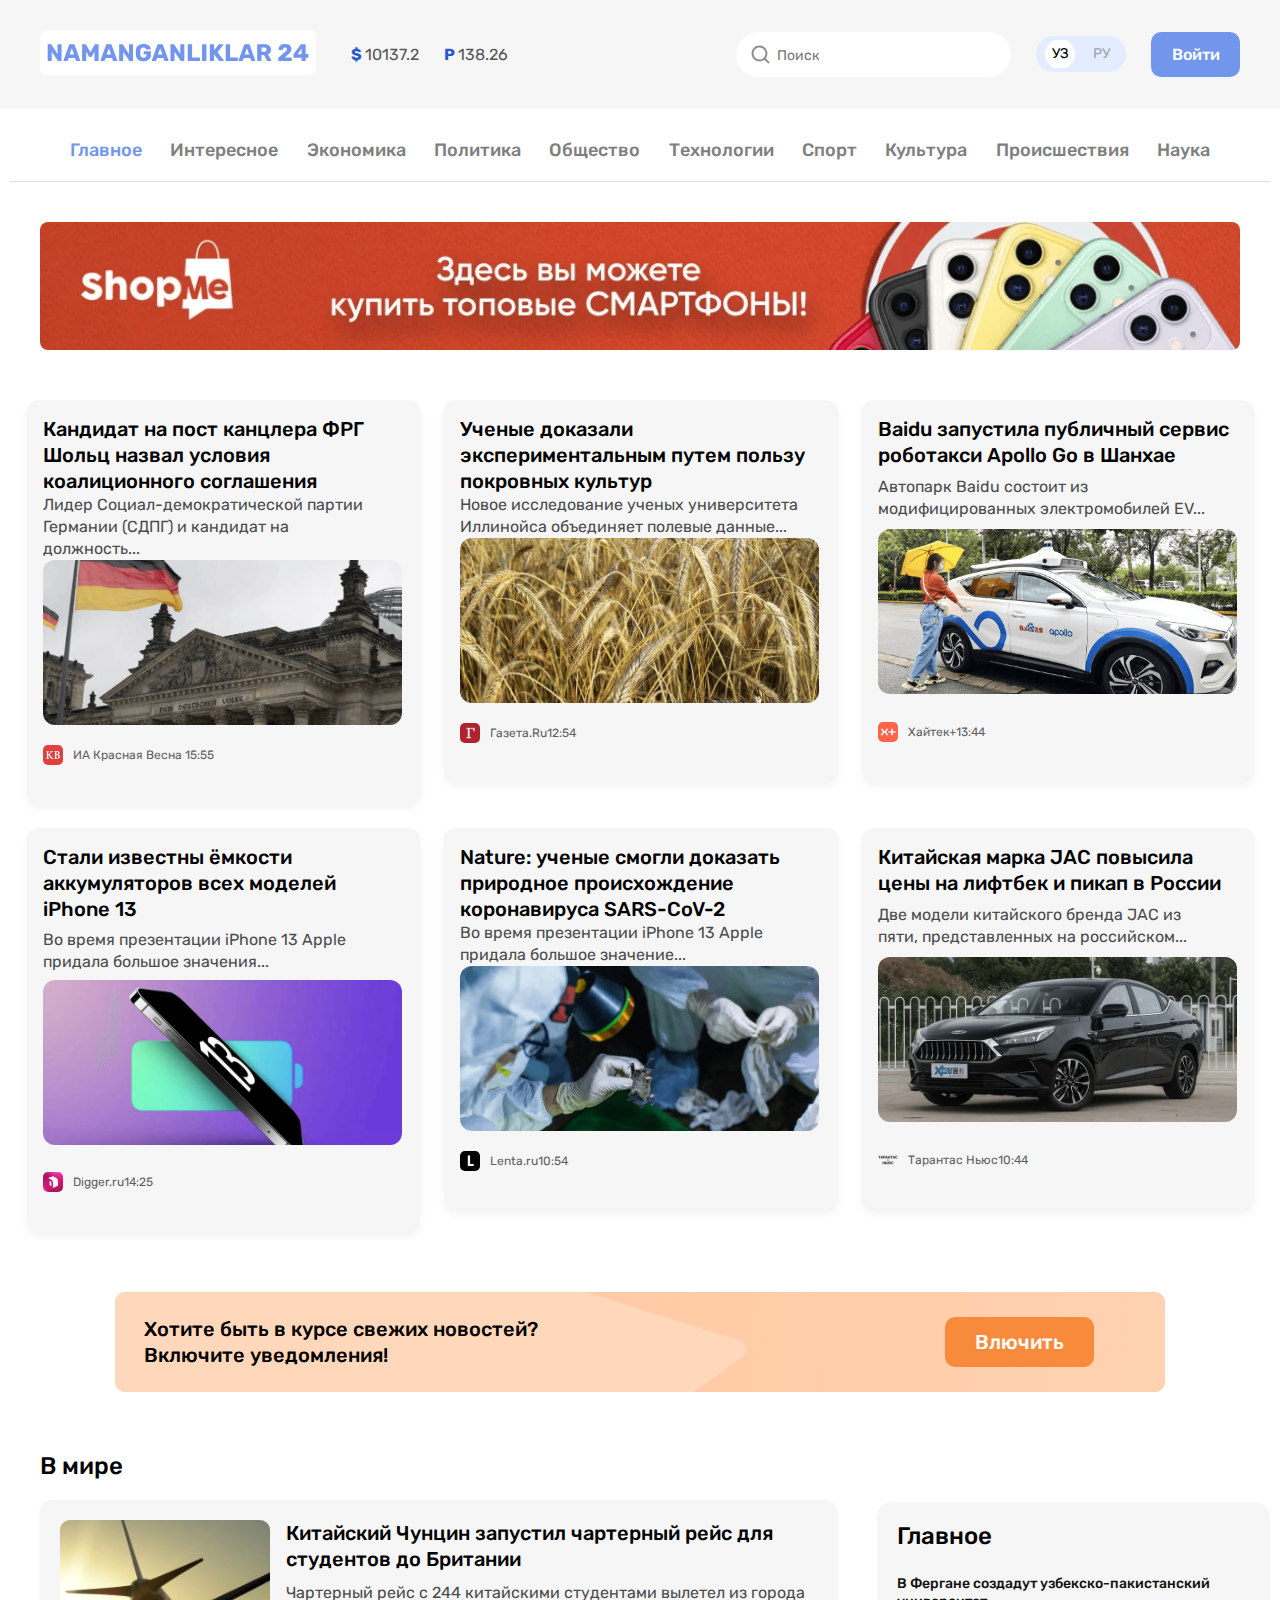
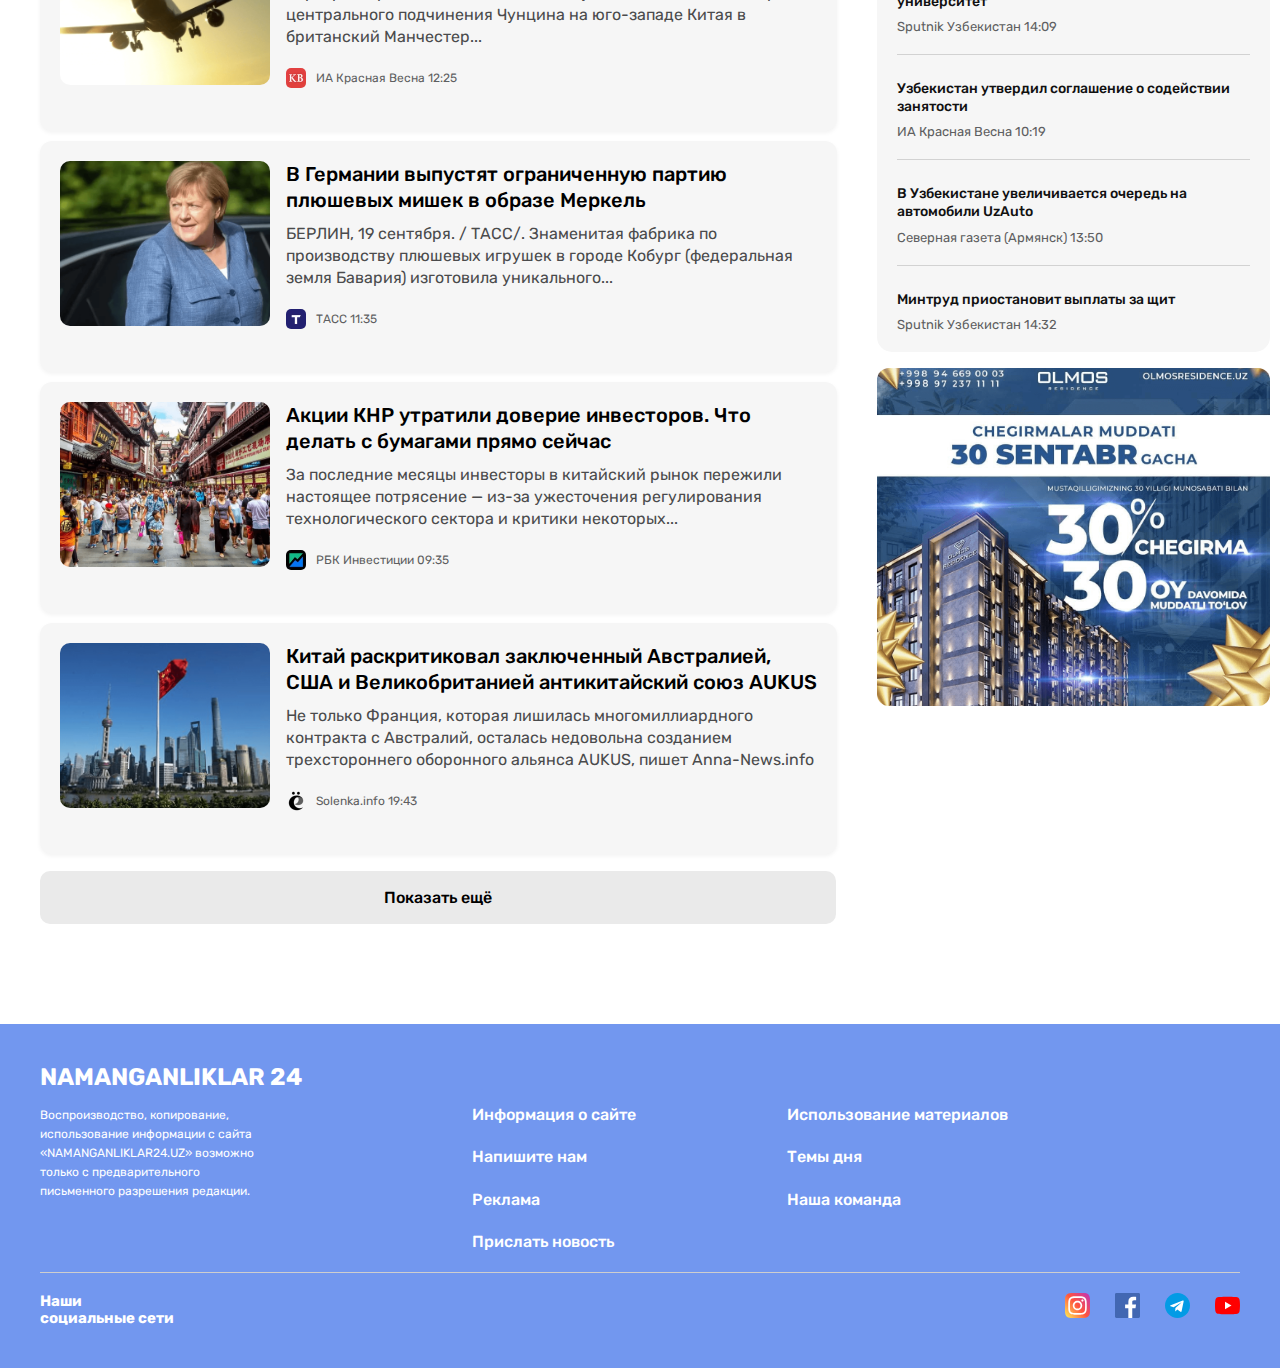
<file: index.html>
<!DOCTYPE html>
<html lang="en">
  <head>
    <meta charset="UTF-8" />
    <meta name="viewport" content="width=device-width, initial-scale=1.0" />
    <title>Namanganliklar</title>
    <link rel="stylesheet" href="./css/main.min.css" />
    <link
      rel="shortcut icon"
      href="./images/site-logo.jpg  "
      type="image/x-icon"
    />
  </head>
  <body>
    <header class="header">
      <div class="header-nav">
        <div class="header__container container">
          <div class="header__container__left">
            <div class="site__logo">
              <a class="site__logo__image" href="./index.html">
                <img
                  class="site__logo__img"
                  src="./icons/logo.svg"
                  alt="site"
                  width="276"
                  height="45"
                />
              </a>
            </div>
            <div class="currency">
              <p class="currency__item"><span class="blue">$ </span> 10137.2</p>
              <p class="currency__item"><span class="blue">P </span>138.26</p>
            </div>
          </div>

          <div class="header__container__right">
            <form action="" class="header__container__right-search">
              <input
                type="text"
                class="header__container__container--search__input"
                placeholder="Поиск"
              />
            </form>

            <div class="lang-toggle">
              <a href="#" class="lang lang--active">УЗ</a>
              <a href="#" class="lang">РУ</a>
            </div>

            <a class="header__container__rigth__btn btn" href="#">Войти</a>
          </div>
        </div>
      </div>
      <nav class="sitelink__container container">
        <ul class="sitelink__list container">
          <li class="sitelink__item">
            <a href="../index.html" class="sitelink__link active">Главное</a>
          </li>
          <li class="sitelink__item">
            <a href="./pages/interesting.html" class="sitelink__link"
              >Интересное</a
            >
          </li>
          <li class="sitelink__item">
            <a href="./pages/economy.html" class="sitelink__link">Экономика</a>
          </li>
          <li class="sitelink__item">
            <a href="./pages/politic.html" class="sitelink__link">Политика</a>
          </li>
          <li class="sitelink__item">
            <a href="./pages/society.html" class="sitelink__link">Общество</a>
          </li>
          <li class="sitelink__item">
            <a href="./pages/tecnology.html" class="sitelink__link"
              >Технологии</a
            >
          </li>
          <li class="sitelink__item">
            <a href="./pages/sport.html" class="sitelink__link">Спорт</a>
          </li>
          <li class="sitelink__item">
            <a href="./pages/culture.html" class="sitelink__link">Культура</a>
          </li>
          <li class="sitelink__item">
            <a href="./pages/incident.html" class="sitelink__link"
              >Происшествия</a
            >
          </li>
          <li class="sitelink__item">
            <a href="./pages/science.html" class="sitelink__link">Наука</a>
          </li>
        </ul>
      </nav>
    </header>
    <main class="main">
      <div class="banner-red container"></div>

      <section class="news container">
        <article class="news__card">
          <a class="news__title" href="#">
            Кандидат на пост канцлера ФРГ Шольц назвал условия коалиционного
            соглашения
          </a>
          <p class="news__description">
            Лидер Социал-демократической партии Германии (СДПГ) и кандидат на
            должность...
          </p>
          <img
            class="news__image"
            src="../images/german-flag.png"
            alt="German flag"
          />
          <div class="news__footer">
            <img class="news__icon" src="./icons/kb.png" alt="kb icon" />
            <p class="news__subtitle">
              ИА Красная Весна <time datetime="15:55">15:55</time>
            </p>
          </div>
        </article>

        <article class="news__card">
          <a class="news__title" href="#">
            Ученые доказали экспериментальным путем пользу покровных культур
          </a>
          <p class="news__description">
            Новое исследование ученых университета Иллинойса объединяет полевые
            данные...
          </p>
          <img class="news__image" src="../images/wheat.png" alt="Wheat" />
          <div class="news__footer">
            <img class="news__icon" src="../icons/Г.png" alt="Г icon" />
            <p class="news__subtitle">
              Газета.Ru<time datetime="12:54">12:54</time>
            </p>
          </div>
        </article>

        <article class="news__card">
          <a class="news__title" href="#">
            Baidu запустила публичный сервис роботакси Apollo Go в Шанхае
          </a>
          <p class="news__description">
            Автопарк Baidu состоит из модифицированных электромобилей EV...
          </p>
          <img class="news__image" src="../images/apllo.png" alt="Apllo car" />
          <div class="news__footer">
            <img class="news__icon" src="../icons/х+.png" alt="X+ icon" />
            <p class="news__subtitle">
              Хайтек+<time datetime="13:44">13:44</time>
            </p>
          </div>
        </article>

        <article class="news__card">
          <a class="news__title" href="#">
            Стали известны ёмкости аккумуляторов всех моделей iPhone 13
          </a>
          <p class="news__description">
            Во время презентации iPhone 13 Apple придала большое значения...
          </p>
          <img class="news__image" src="../images/iphone-13.png" alt="Apple " />
          <div class="news__footer">
            <img
              class="news__icon"
              src="../icons/red-bash.png"
              alt="Red Bash icon"
            />
            <p class="news__subtitle">
              Digger.ru<time datetime="14:25">14:25</time>
            </p>
          </div>
        </article>

        <article class="news__card">
          <a class="news__title" href="#">
            Nature: ученые смогли доказать природное происхождение коронавируса
            SARS-CoV-2
          </a>
          <p class="news__description">
            Во время презентации iPhone 13 Apple придала большое значение...
          </p>
          <img
            class="news__image"
            src="../images/laboratory.png"
            alt="Laboratoty"
          />
          <div class="news__footer">
            <img class="news__icon" src="../icons/L.png" alt="L icon" />
            <p class="news__subtitle">
              Lenta.ru<time datetime="10:54">10:54</time>
            </p>
          </div>
        </article>

        <article class="news__card">
          <a class="news__title" href="#">
            Китайская марка JAC повысила цены на лифтбек и пикап в России
          </a>
          <p class="news__description">
            Две модели китайского бренда JAC из пяти, представленных на
            российском...
          </p>
          <img class="news__image" src="../images/jac.png" alt="Laboratoty" />
          <div class="news__footer">
            <img class="news__icon" src="../icons/tarantas.png" alt="L icon" />
            <p class="news__subtitle">
              Тарантас Ньюс<time datetime="10:44">10:44</time>
            </p>
          </div>
        </article>
      </section>

      <section class="notification container">
        <div class="notification__content">
          <h3 class="notification__title">
            Хотите быть в курсе свежих новостей? Включите уведомления!
          </h3>
          <a class="notification__btn btn" href="#">Влючить</a>
        </div>
      </section>

      <section class="world__news container">
        <div class="world__news__content">
          <div class="world__news__left continer">
            <h2 class="world__news__left__title">В мире</h2>

            <article class="world-news__card">
              <img
                class="world-news__img"
                src="../images/airplane.png"
                alt="Airplane"
                width="210"
                height="165"
              />
              <div class="world-news__content">
                <a href="#" class="world-news__title">
                  Китайский Чунцин запустил чартерный рейс для студентов до
                  Британии
                </a>
                <p class="world-news__description">
                  Чартерный рейс с 244 китайскими студентами вылетел из города
                  центрального подчинения Чунцина на юго-западе Китая в
                  британский Манчестер...
                </p>
                <div class="news__footer">
                  <img src="./icons/kb.png" class="news__icon" />
                  <p class="news__subtitle">
                    ИА Красная Весна <time datetime="12:25">12:25</time>
                  </p>
                </div>
              </div>
            </article>

            <article class="world-news__card">
              <img
                class="world-news__img"
                src="../images/angela-merkal.png"
                alt="angela merkal"
                width="210"
                height="165"
              />
              <div class="world-news__content">
                <a href="#" class="world-news__title">
                  В Германии выпустят ограниченную партию плюшевых мишек в
                  образе Меркель
                </a>
                <p class="world-news__description">
                  БЕРЛИН, 19 сентября. / ТАСС/. Знаменитая фабрика по
                  производству плюшевых игрушек в городе Кобург (федеральная
                  земля Бавария) изготовила уникального...
                </p>
                <div class="news__footer">
                  <img src="./icons/tass.png" class="news__icon" />
                  <p class="news__subtitle">
                    ТАСС <time datetime="11:35">11:35</time>
                  </p>
                </div>
              </div>
            </article>

            <article class="world-news__card">
              <img
                class="world-news__img"
                src="../images/china-town.png"
                alt="China town"
                width="210"
                height="165"
              />
              <div class="world-news__content">
                <a href="#" class="world-news__title">
                  Акции КНР утратили доверие инвесторов. Что делать с бумагами
                  прямо сейчас
                </a>
                <p class="world-news__description">
                  За последние месяцы инвесторы в китайский рынок пережили
                  настоящее потрясение — из-за ужесточения регулирования
                  технологического сектора и критики некоторых...
                </p>
                <div class="news__footer">
                  <img src="./icons/РБК.png" class="news__icon" />
                  <p class="news__subtitle">
                    РБК Инвестиции <time datetime="09:35">09:35</time>
                  </p>
                </div>
              </div>
            </article>

            <article class="world-news__card">
              <img
                class="world-news__img"
                src="../images/china-city.png"
                alt="China city"
                width="210"
                height="165"
              />
              <div class="world-news__content">
                <a href="#" class="world-news__title"
                  >Китай раскритиковал заключенный Австралией, США и
                  Великобританией антикитайский союз AUKUS
                </a>
                <p class="world-news__description">
                  Не только Франция, которая лишилась многомиллиардного
                  контракта с Австралий, осталась недовольна созданием
                  трехстороннего оборонного альянса AUKUS, пишет Anna-News.info
                </p>
                <div class="news__footer">
                  <img src="./icons/solenka.png" class="news__icon" />
                  <p class="news__subtitle">
                    Solenka.info <time datetime="19:43">19:43</time>
                  </p>
                </div>
              </div>
            </article>
            <a class="world-news__more btn">Показать ещё</a>
          </div>
          <div class="world__news__right container">
            <div class="world__news__right__content">
              <h3 class="section__title">Главное</h3>
              <ul class="world__news__list">
                <li class="world__news__item">
                  <a class="world__news__link" href="#"
                    >В Фергане создадут узбекско-пакистанский университет</a
                  >
                  <p class="world__news__description">
                    Sputnik Узбекистан <time datetime="14:09">14:09</time>
                  </p>
                </li>
                <li class="world__news__item">
                  <a class="world__news__link" href="#"
                    >Узбекистан утвердил соглашение о содействии занятости</a
                  >
                  <p class="world__news__description">
                    ИА Красная Весна <time datetime="10:19">10:19</time>
                  </p>
                </li>
                <li class="world__news__item">
                  <a class="world__news__link" href="#"
                    >В Узбекистане увеличивается очередь на автомобили UzAuto</a
                  >
                  <p class="world__news__description">
                    Северная газета (Армянск)
                    <time datetime="13:50">13:50</time>
                  </p>
                </li>
                <li class="world__news__item">
                  <a class="world__news__link" href="#"
                    >Минтруд приостановит выплаты за щит</a
                  >
                  <p class="world__news__description">
                    Sputnik Узбекистан <time datetime="14:32">14:32</time>
                  </p>
                </li>
              </ul>
            </div>
            <img
              src="./images/olmos.png"
              alt="banner"
              class="main-news__banner"
              width="393"
              height="338"
            />
          </div>
        </div>
      </section>
    </main>
    <footer class="footer">
      <div class="footer__container container">
        <div class="footer__contents">
          <h2 class="footer__site__logo">NAMANGANLIKLAR 24</h2>
          <div class="footer__contents_content">
            <p class="footer_content_descraption">
              Воспроизводство, копирование, использование информации с сайта
              «NAMANGANLIKLAR24.UZ» возможно только с предварительного
              письменного разрешения редакции.
            </p>
            <ul class="footer_content-links">
              <li class="footer_content-links-item">
                <a href="#" class="footer_content-link">Информация о сайте</a>
              </li>
              <li class="footer_content-links-item">
                <a href="./pages/contact.html" class="footer_content-link"
                  >Напишите нам</a
                >
              </li>
              <li class="footer_content-links-item">
                <a href="#" class="footer_content-link">Реклама</a>
              </li>
              <li class="footer_content-links-item">
                <a href="#" class="footer_content-link">Прислать новость</a>
              </li>
            </ul>
            <ul class="footer_content-links">
              <li class="footer_content-links-item">
                <a href="#" class="footer_content-link"
                  >Использование материалов</a
                >
              </li>
              <li class="footer_content-links-item">
                <a href="#" class="footer_content-link">Темы дня</a>
              </li>
              <li class="footer_content-links-item">
                <a href="#" class="footer_content-link">Наша команда</a>
              </li>
            </ul>
          </div>
        </div>
        <div class="footer__socals">
          <h2 class="footer__socals-title">
            Наши <br />
            социальные сети
          </h2>
          <ul class="footer__socals-list">
            <li class="footer__socals-list-item">
              <a href="#" class="footer__socals-link"
                ><img
                  src="./icons/instagram.svg"
                  width="25"
                  height="25"
                  alt="Instagram icon"
              /></a>
            </li>
            <li class="footer__socals-list-item">
              <a href="#" class="footer__socals-link"
                ><img
                  src="./icons/facebook.svg"
                  width="25"
                  height="25"
                  alt="Facebook icon"
              /></a>
            </li>
            <li class="footer__socals-list-item">
              <a href="#" class="footer__socals-link"
                ><img
                  src="./icons/telegram.svg"
                  width="25"
                  height="25"
                  alt="Telegram icon"
              /></a>
            </li>
            <li class="footer__socals-list-item">
              <a href="#" class="footer__socals-link">
                <img
                  src="./icons/youtube.svg"
                  width="25"
                  height="25"
                  alt="Youtube icon"
              /></a>
            </li>
          </ul>
        </div>
      </div>
    </footer>
  </body>
</html>
</file>
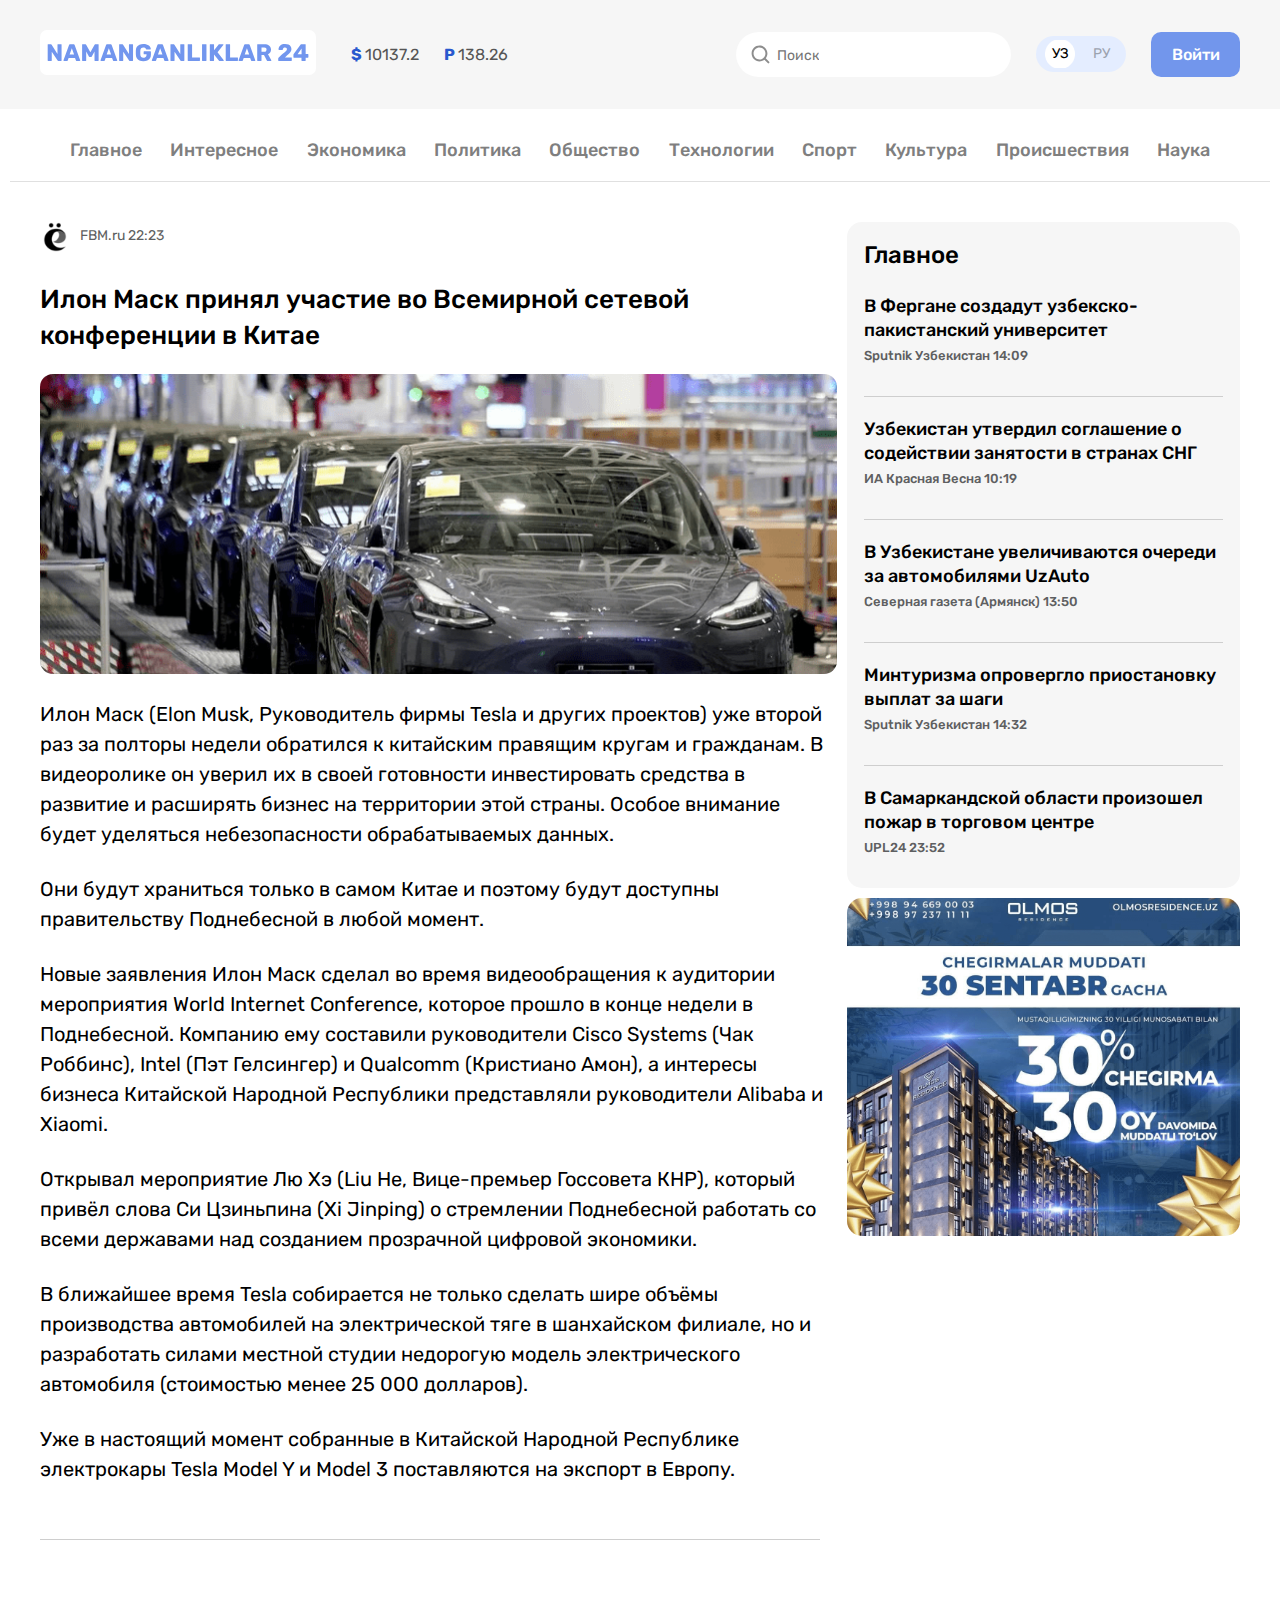
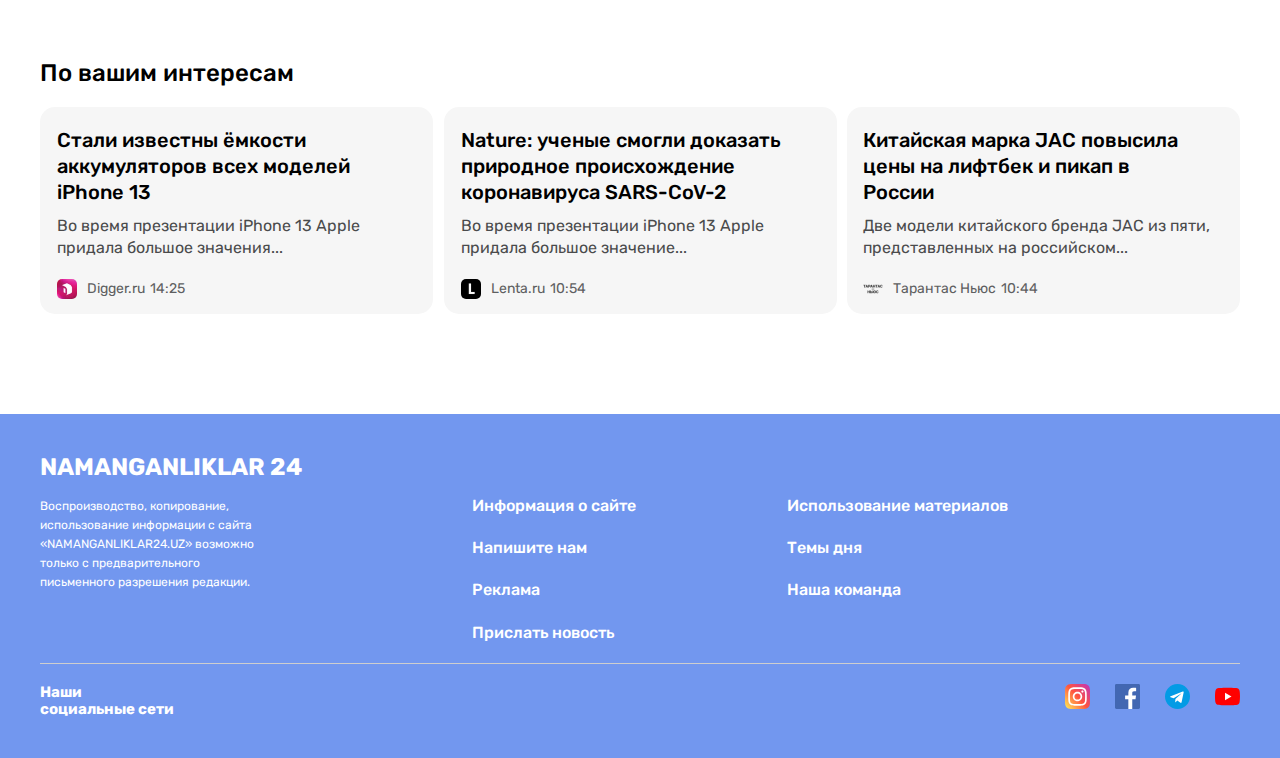
<file: pages/confirence-in-china.html>
<!DOCTYPE html>
<html lang="en">
  <head>
    <meta charset="UTF-8" />
    <meta name="viewport" content="width=device-width, initial-scale=1.0" />
    <title>Namanganliklar| Илон Макс принял участие во Все...</title>
    <link rel="stylesheet" href="../css/main.min.css" />
    <link
      rel="shortcut icon"
      href="../images/site-logo.jpg"
      type="image/x-icon"
    />
  </head>
  <body>
    <header class="header">
      <div class="header-nav">
        <div class="header__container container">
          <div class="header__container__left">
            <div class="site__logo">
              <a class="site__logo__image" href="./index.html">
                <img
                  class="site__logo__img"
                  src="../icons/logo.svg"
                  alt="site"
                  width="276"
                  height="45"
                />
              </a>
            </div>
            <div class="currency">
              <p class="currency__item"><span class="blue">$ </span> 10137.2</p>
              <p class="currency__item"><span class="blue">P </span>138.26</p>
            </div>
          </div>

          <div class="header__container__right">
            <form action="" class="header__container__right-search">
              <input
                type="text"
                class="header__container__container--search__input"
                placeholder="Поиск"
              />
            </form>

            <div class="lang-toggle">
              <a href="#" class="lang lang--active">УЗ</a>
              <a href="#" class="lang">РУ</a>
            </div>

            <a class="header__container__rigth__btn btn" href="#">Войти</a>
          </div>
        </div>
      </div>
      <nav class="sitelink__container container">
        <ul class="sitelink__list container">
          <li class="sitelink__item">
            <a href="../index.html" class="sitelink__link">Главное</a>
          </li>
          <li class="sitelink__item">
            <a href="./interesting.html" class="sitelink__link">Интересное</a>
          </li>
          <li class="sitelink__item">
            <a href="./economy.html" class="sitelink__link">Экономика</a>
          </li>
          <li class="sitelink__item">
            <a href="./politic.html" class="sitelink__link">Политика</a>
          </li>
          <li class="sitelink__item">
            <a href="./society.html" class="sitelink__link">Общество</a>
          </li>
          <li class="sitelink__item">
            <a href="./tecnology.html" class="sitelink__link">Технологии</a>
          </li>
          <li class="sitelink__item">
            <a href="./sport.html" class="sitelink__link">Спорт</a>
          </li>
          <li class="sitelink__item">
            <a href="./culture.html" class="sitelink__link">Культура</a>
          </li>
          <li class="sitelink__item">
            <a href="./incident.html" class="sitelink__link">Происшествия</a>
          </li>
          <li class="sitelink__item">
            <a href="./science.html" class="sitelink__link">Наука</a>
          </li>
        </ul>
      </nav>
    </header>
    <main class="main">
      <section class="contents">
        <div class="contents__container container">
          <div class="contents-left">
            <div class="content__caption">
              <img
                src="../icons/solenka.png"
                width="30"
                height="30"
                alt=""
                class="content__image"
              />
              <p class="content__title">
                FBM.ru
                <time datetime="22:23">22:23</time>
              </p>
            </div>
            <h1 class="contents-left__title">
              Илон Маск принял участие во Всемирной сетевой конференции в Китае
            </h1>
            <div class="contents-left__content">
              <img
                class="contents-left__content__image"
                src="../images/tesla-factory.png"
                alt="tesla cars image"
                width="100%"
                height="300"
              />
              <p class="contents-left__content__descraption">
                Илон Маск (Elon Musk, Руководитель фирмы Tesla и других
                проектов) уже второй раз за полторы недели обратился к китайским
                правящим кругам и гражданам. В видеоролике он уверил их в своей
                готовности инвестировать средства в развитие и расширять бизнес
                на территории этой страны. Особое внимание будет уделяться
                небезопасности обрабатываемых данных.
              </p>
              <p class="contents-left__content__descraption">
                Они будут храниться только в самом Китае и поэтому будут
                доступны правительству Поднебесной в любой момент.
              </p>
              <p class="contents-left__content__descraption">
                Новые заявления Илон Маск сделал во время видеообращения к
                аудитории мероприятия World Internet Conference, которое прошло
                в конце недели в Поднебесной. Компанию ему составили
                руководители Cisco Systems (Чак Роббинс), Intel (Пэт Гелсингер)
                и Qualcomm (Кристиано Амон), а интересы бизнеса Китайской
                Народной Республики представляли руководители Alibaba и Xiaomi.
              </p>
              <p class="contents-left__content__descraption">
                Открывал мероприятие Лю Хэ (Liu He, Вице-премьер Госсовета КНР),
                который привёл слова Си Цзиньпина (Xi Jinping) о стремлении
                Поднебесной работать со всеми державами над созданием прозрачной
                цифровой экономики.
              </p>
              <p class="contents-left__content__descraption">
                В ближайшее время Tesla собирается не только сделать шире объёмы
                производства автомобилей на электрической тяге в шанхайском
                филиале, но и разработать силами местной студии недорогую модель
                электрического автомобиля (стоимостью менее 25 000 долларов).
              </p>
              <p class="contents-left__content__descraption">
                Уже в настоящий момент собранные в Китайской Народной Республике
                электрокары Tesla Model Y и Model 3 поставляются на экспорт в
                Европу.
              </p>
              <div class="contents-left__content__button-line"></div>
            </div>
          </div>
          <div class="contents-right">
            <ul class="contents__right-list">
              <li>
                <h2 class="contents__right__title">Главное</h2>
              </li>
              <li class="contents__right-item">
                <a class="contents__right-item__title" href="">
                  В Фергане создадут узбекско-пакистанский университет

                  <span class="contents__right__official">
                    <p>
                      Sputnik Узбекистан
                      <time datetime="14:09">14:09</time>
                    </p>
                  </span>
                </a>
              </li>
              <li class="contents__right-item">
                <a class="contents__right-item__title" href="">
                  Узбекистан утвердил соглашение о содействии занятости в
                  странах СНГ
                  <span class="contents__right__official">
                    <p>
                      ИА Красная Весна
                      <time datetime="10:19">10:19</time>
                    </p>
                  </span>
                </a>
              </li>
              <li class="contents__right-item">
                <a class="contents__right-item__title" href="">
                  В Узбекистане увеличиваются очереди за автомобилями UzAuto
                  <span class="contents__right__official">
                    <p>
                      Северная газета (Армянск)
                      <time datetime="13:50">13:50</time>
                    </p>
                  </span>
                </a>
              </li>
              <li class="contents__right-item">
                <a class="contents__right-item__title" href="">
                  Минтуризма опровергло приостановку выплат за шаги
                  <span class="contents__right__official">
                    <p>
                      Sputnik Узбекистан
                      <time datetime="14:32">14:32</time>
                    </p>
                  </span>
                </a>
              </li>
              <li class="contents__right-item">
                <a class="contents__right-item__title" href="">
                  В Самаркандской области произошел пожар в торговом центре
                  <span class="contents__right__official">
                    <p>
                      UPL24
                      <time datetime="23:52">23:52</time>
                    </p>
                  </span>
                </a>
              </li>
            </ul>
            <aside>
              <a href="">
                <img
                  class="contents__right-item_img"
                  src="../images/olmos.png"
                  alt=""
              /></a>
            </aside>
          </div>
        </div>
      </section>
      <section class="you-contents">
        <div class="you-contents__container container">
          <h2 class="you-contents__title">По вашим интересам</h2>
          <ul class="you-contents__list">
            <li class="you-contents__item">
              <a class="you-contents__item__link" href="#">
                <h2 class="you-contents__item__title">
                  Стали известны ёмкости аккумуляторов всех моделей iPhone 13
                </h2>
                <p class="you-contents__item__descraption">
                  Во время презентации iPhone 13 Apple придала большое
                  значения...
                </p></a
              >

              <div class="you-contents__sourse">
                <img
                  src="../icons/red-bash.png"
                  alt=""
                  class="you-contents__sourse_image"
                />
                <p class="you-contents__sourse_title">
                  Digger.ru<time datetime="14:25">14:25</time>
                </p>
              </div>
            </li>
            <li class="you-contents__item">
              <a class="you-contents__item__link" href="#"
                ><h2 class="you-contents__item__title">
                  Nature: ученые смогли доказать природное происхождение
                  коронавируса SARS-CoV-2
                </h2>
                <p class="you-contents__item__descraption">
                  Во время презентации iPhone 13 Apple придала большое
                  значение...
                </p></a
              >

              <div class="you-contents__sourse">
                <img
                  src="../icons/L.png"
                  alt=""
                  class="you-contents__sourse_image"
                />
                <p class="you-contents__sourse_title">
                  Lenta.ru<time datetime="10:54">10:54</time>
                </p>
              </div>
            </li>
            <li class="you-contents__item">
              <a class="you-contents__item__link" href="#"
                ><h2 class="you-contents__item__title">
                  Китайская марка JAC повысила цены на лифтбек и пикап в России
                </h2>
                <p class="you-contents__item__descraption">
                  Две модели китайского бренда JAC из пяти, представленных на
                  российском...
                </p></a
              >

              <div class="you-contents__sourse">
                <img
                  src="../icons/tarantas.png"
                  alt=""
                  class="you-contents__sourse_image"
                />
                <p class="you-contents__sourse_title">
                  Тарантас Ньюс<time datetime="10:44">10:44</time>
                </p>
              </div>
            </li>
          </ul>
        </div>
      </section>
    </main>
    <footer class="footer">
      <div class="footer__container container">
        <div class="footer__contents">
          <h2 class="footer__site__logo">NAMANGANLIKLAR 24</h2>
          <div class="footer__contents_content">
            <p class="footer_content_descraption">
              Воспроизводство, копирование, использование информации с сайта
              «NAMANGANLIKLAR24.UZ» возможно только с предварительного
              письменного разрешения редакции.
            </p>
            <ul class="footer_content-links">
              <li class="footer_content-links-item">
                <a href="#" class="footer_content-link">Информация о сайте</a>
              </li>
              <li class="footer_content-links-item">
                <a href="./contact.html" class="footer_content-link"
                  >Напишите нам</a
                >
              </li>
              <li class="footer_content-links-item">
                <a href="#" class="footer_content-link">Реклама</a>
              </li>
              <li class="footer_content-links-item">
                <a href="#" class="footer_content-link">Прислать новость</a>
              </li>
            </ul>
            <ul class="footer_content-links">
              <li class="footer_content-links-item">
                <a href="#" class="footer_content-link"
                  >Использование материалов</a
                >
              </li>
              <li class="footer_content-links-item">
                <a href="#" class="footer_content-link">Темы дня</a>
              </li>
              <li class="footer_content-links-item">
                <a href="#" class="footer_content-link">Наша команда</a>
              </li>
            </ul>
          </div>
        </div>
        <div class="footer__socals">
          <h2 class="footer__socals-title">
            Наши <br />
            социальные сети
          </h2>
          <ul class="footer__socals-list">
            <li class="footer__socals-list-item">
              <a href="#" class="footer__socals-link"
                ><img
                  src="../icons/instagram.svg"
                  width="25"
                  height="25"
                  alt="Instagram icon"
              /></a>
            </li>
            <li class="footer__socals-list-item">
              <a href="#" class="footer__socals-link"
                ><img
                  src="../icons/facebook.svg"
                  width="25"
                  height="25"
                  alt="Facebook icon"
              /></a>
            </li>
            <li class="footer__socals-list-item">
              <a href="#" class="footer__socals-link"
                ><img
                  src="../icons/telegram.svg"
                  width="25"
                  height="25"
                  alt="Telegram icon"
              /></a>
            </li>
            <li class="footer__socals-list-item">
              <a href="#" class="footer__socals-link">
                <img
                  src="../icons/youtube.svg"
                  width="25"
                  height="25"
                  alt="Youtube icon"
              /></a>
            </li>
          </ul>
        </div>
      </div>
    </footer>
  </body>
</html>
</file>
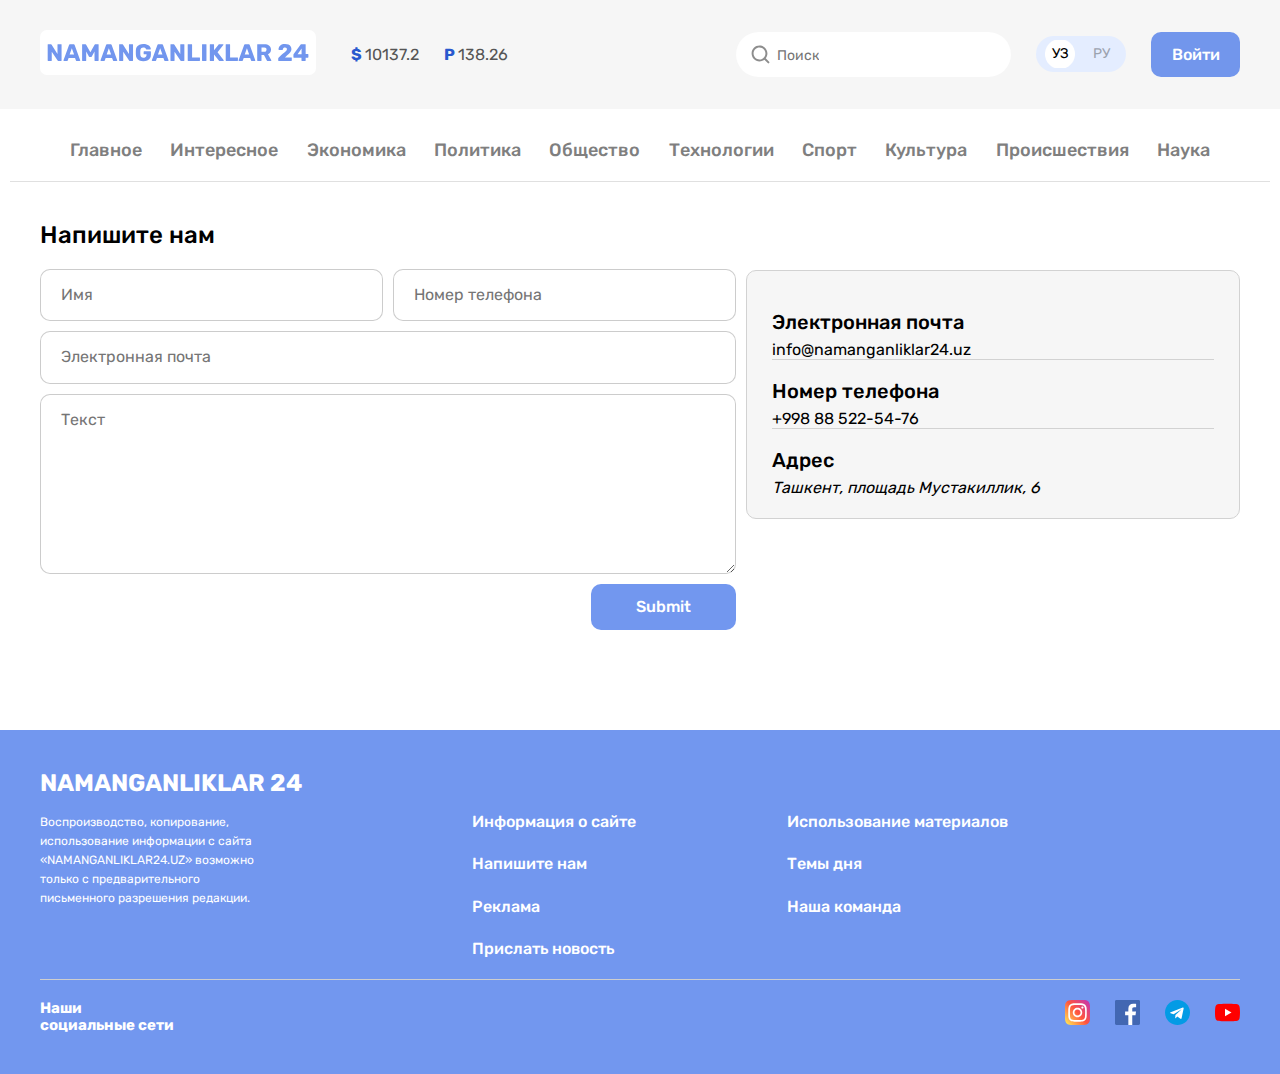
<file: pages/contact.html>
<!DOCTYPE html>
<html lang="en">
  <head>
    <meta charset="UTF-8" />
    <meta name="viewport" content="width=device-width, initial-scale=1.0" />
    <title>Namanganliklar | Напишите нам</title>
    <link rel="stylesheet" href="../css/main.min.css" />
    <link
      rel="shortcut icon"
      href="../images/site-logo.jpg"
      type="image/x-icon"
    />
  </head>
  <body>
    <header class="header">
      <div class="header-nav">
        <div class="header__container container">
          <div class="header__container__left">
            <div class="site__logo">
              <a class="site__logo__image" href="../index.html">
                <img
                  class="site__logo__img"
                  src="../icons/logo.svg"
                  alt="site"
                  width="276"
                  height="45"
                />
              </a>
            </div>
            <div class="currency">
              <p class="currency__item"><span class="blue">$ </span> 10137.2</p>
              <p class="currency__item"><span class="blue">P </span>138.26</p>
            </div>
          </div>

          <div class="header__container__right">
            <form action="" class="header__container__right-search">
              <input
                type="text"
                class="header__container__container--search__input"
                placeholder="Поиск"
              />
            </form>

            <div class="lang-toggle">
              <a href="#" class="lang lang--active">УЗ</a>
              <a href="#" class="lang">РУ</a>
            </div>

            <a class="header__container__rigth__btn btn" href="#">Войти</a>
          </div>
        </div>
      </div>
      <nav class="sitelink__container container">
        <ul class="sitelink__list container">
          <li class="sitelink__item">
            <a href="../index.html" class="sitelink__link">Главное</a>
          </li>
          <li class="sitelink__item">
            <a href="../pages/interesting.html" class="sitelink__link"
              >Интересное</a
            >
          </li>
          <li class="sitelink__item">
            <a href="../pages/economy.html" class="sitelink__link">Экономика</a>
          </li>
          <li class="sitelink__item">
            <a href="../pages/politic.html" class="sitelink__link">Политика</a>
          </li>
          <li class="sitelink__item">
            <a href="../pages/society.html" class="sitelink__link">Общество</a>
          </li>
          <li class="sitelink__item">
            <a href="../pages/tecnology.html" class="sitelink__link"
              >Технологии</a
            >
          </li>
          <li class="sitelink__item">
            <a href="../pages/sport.html" class="sitelink__link">Спорт</a>
          </li>
          <li class="sitelink__item">
            <a href="../pages/culture.html" class="sitelink__link">Культура</a>
          </li>
          <li class="sitelink__item">
            <a href="../pages/incident.html" class="sitelink__link"
              >Происшествия</a
            >
          </li>
          <li class="sitelink__item">
            <a href="../pages/science.html" class="sitelink__link">Наука</a>
          </li>
        </ul>
      </nav>
    </header>
    <main class="main">
      <section class="contact__section">
        <div class="contact__container container">
          <div class="contact-left">
            <h2 class="contact-left-title">Напишите нам</h2>
            <form action="" class="contact__form">
              <input
                class="contact__form-name"
                type="text"
                name=""
                id=""
                placeholder="Имя"
              />
              <input
                class="contact__form-number"
                type="number"
                name=""
                id=""
                placeholder="Номер телефона"
              />
              <input
                class="contact__form-email"
                type="email"
                name=""
                id=""
                placeholder="Электронная почта"
              />
              <textarea
                class="contact__form-textarea"
                type="text"
                name=""
                id=""
                cols="30"
                rows="10"
                placeholder="Текст"
              ></textarea>
              <input
                class="contact__form-btn btn"
                id="contact__form-btn"
                type="submit"
                placeholder="Отправить"
              />
            </form>
          </div>
          <div class="contact-right">
            <div class="contact__info">
              <div class="contact__info-item">
                <h3>Электронная почта</h3>
                <a href="mailto:info@namanganliklar24.uz"
                  >info@namanganliklar24.uz</a
                >
              </div>
              <div class="contact__info-item">
                <h3>Номер телефона</h3>
                <a href="tel:+998885225476">+998 88 522-54-76</a>
              </div>
              <div class="contact__info-item">
                <h3>Адрес</h3>
                <address>
                  <p>Ташкент, площадь Мустакиллик, 6</p>
                </address>
              </div>
            </div>
          </div>
        </div>
      </section>
    </main>
    <footer class="footer">
      <div class="footer__container container">
        <div class="footer__contents">
          <h2 class="footer__site__logo">NAMANGANLIKLAR 24</h2>
          <div class="footer__contents_content">
            <p class="footer_content_descraption">
              Воспроизводство, копирование, использование информации с сайта
              «NAMANGANLIKLAR24.UZ» возможно только с предварительного
              письменного разрешения редакции.
            </p>
            <ul class="footer_content-links">
              <li class="footer_content-links-item">
                <a href="#" class="footer_content-link">Информация о сайте</a>
              </li>
              <li class="footer_content-links-item">
                <a href="../pages/contact.html" class="footer_content-link"
                  >Напишите нам</a
                >
              </li>
              <li class="footer_content-links-item">
                <a href="#" class="footer_content-link">Реклама</a>
              </li>
              <li class="footer_content-links-item">
                <a href="#" class="footer_content-link">Прислать новость</a>
              </li>
            </ul>
            <ul class="footer_content-links">
              <li class="footer_content-links-item">
                <a href="#" class="footer_content-link"
                  >Использование материалов</a
                >
              </li>
              <li class="footer_content-links-item">
                <a href="#" class="footer_content-link">Темы дня</a>
              </li>
              <li class="footer_content-links-item">
                <a href="#" class="footer_content-link">Наша команда</a>
              </li>
            </ul>
          </div>
        </div>
        <div class="footer__socals">
          <h2 class="footer__socals-title">
            Наши <br />
            социальные сети
          </h2>
          <ul class="footer__socals-list">
            <li class="footer__socals-list-item">
              <a href="#" class="footer__socals-link"
                ><img
                  src="../icons/instagram.svg"
                  width="25"
                  height="25"
                  alt="Instagram icon"
              /></a>
            </li>
            <li class="footer__socals-list-item">
              <a href="#" class="footer__socals-link"
                ><img
                  src="../icons/facebook.svg"
                  width="25"
                  height="25"
                  alt="Facebook icon"
              /></a>
            </li>
            <li class="footer__socals-list-item">
              <a href="#" class="footer__socals-link"
                ><img
                  src="../icons/telegram.svg"
                  width="25"
                  height="25"
                  alt="Telegram icon"
              /></a>
            </li>
            <li class="footer__socals-list-item">
              <a href="#" class="footer__socals-link">
                <img
                  src="../icons/youtube.svg"
                  width="25"
                  height="25"
                  alt="Youtube icon"
              /></a>
            </li>
          </ul>
        </div>
      </div>
    </footer>
  </body>
</html>
</file>
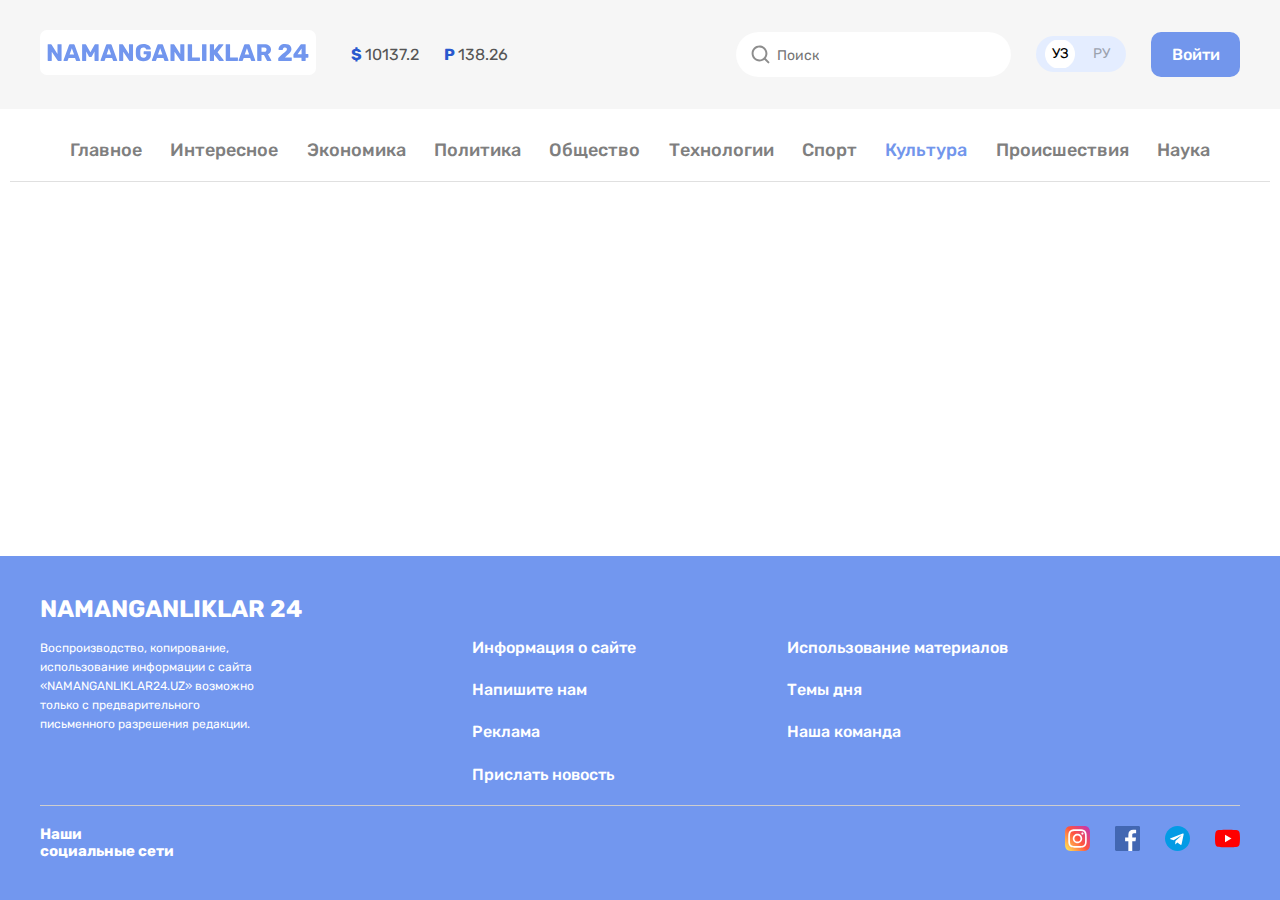
<file: pages/culture.html>
<!DOCTYPE html>
<html lang="en">
  <head>
    <meta charset="UTF-8" />
    <meta name="viewport" content="width=device-width, initial-scale=1.0" />
    <title>Namanganliklar | Культура</title>
    <link rel="stylesheet" href="../css/main.min.css" />
    <link
      rel="shortcut icon"
      href="../images/site-logo.jpg"
      type="image/x-icon"
    />
  </head>
  <body>
    <header class="header">
      <div class="header-nav">
        <div class="header__container container">
          <div class="header__container__left">
            <div class="site__logo">
              <a class="site__logo__image" href="../index.html">
                <img
                  class="site__logo__img"
                  src="../icons/logo.svg"
                  alt="site"
                  width="276"
                  height="45"
                />
              </a>
            </div>
            <div class="currency">
              <p class="currency__item"><span class="blue">$ </span> 10137.2</p>
              <p class="currency__item"><span class="blue">P </span>138.26</p>
            </div>
          </div>

          <div class="header__container__right">
            <form action="" class="header__container__right-search">
              <input
                type="text"
                class="header__container__container--search__input"
                placeholder="Поиск"
              />
            </form>

            <div class="lang-toggle">
              <a href="#" class="lang lang--active">УЗ</a>
              <a href="#" class="lang">РУ</a>
            </div>

            <a class="header__container__rigth__btn btn" href="#">Войти</a>
          </div>
        </div>
      </div>
      <nav class="sitelink__container container">
        <ul class="sitelink__list container">
          <li class="sitelink__item">
            <a href="../index.html" class="sitelink__link">Главное</a>
          </li>
          <li class="sitelink__item">
            <a href="./interesting.html" class="sitelink__link">Интересное</a>
          </li>
          <li class="sitelink__item">
            <a href="./economy.html" class="sitelink__link">Экономика</a>
          </li>
          <li class="sitelink__item">
            <a href="./politic.html" class="sitelink__link">Политика</a>
          </li>
          <li class="sitelink__item">
            <a href="./society.html" class="sitelink__link">Общество</a>
          </li>
          <li class="sitelink__item">
            <a href="./tecnology.html" class="sitelink__link">Технологии</a>
          </li>
          <li class="sitelink__item">
            <a href="./sport.html" class="sitelink__link">Спорт</a>
          </li>
          <li class="sitelink__item">
            <a href="./culture.html" class="sitelink__link active">Культура</a>
          </li>
          <li class="sitelink__item">
            <a href="./incident.html" class="sitelink__link">Происшествия</a>
          </li>
          <li class="sitelink__item">
            <a href="./science.html" class="sitelink__link">Наука</a>
          </li>
        </ul>
      </nav>
    </header>
    <main class="main"></main>
    <footer class="footer">
      <div class="footer__container container">
        <div class="footer__contents">
          <h2 class="footer__site__logo">NAMANGANLIKLAR 24</h2>
          <div class="footer__contents_content">
            <p class="footer_content_descraption">
              Воспроизводство, копирование, использование информации с сайта
              «NAMANGANLIKLAR24.UZ» возможно только с предварительного
              письменного разрешения редакции.
            </p>
            <ul class="footer_content-links">
              <li class="footer_content-links-item">
                <a href="#" class="footer_content-link">Информация о сайте</a>
              </li>
              <li class="footer_content-links-item">
                <a href="./contact.html" class="footer_content-link"
                  >Напишите нам</a
                >
              </li>
              <li class="footer_content-links-item">
                <a href="#" class="footer_content-link">Реклама</a>
              </li>
              <li class="footer_content-links-item">
                <a href="#" class="footer_content-link">Прислать новость</a>
              </li>
            </ul>
            <ul class="footer_content-links">
              <li class="footer_content-links-item">
                <a href="#" class="footer_content-link"
                  >Использование материалов</a
                >
              </li>
              <li class="footer_content-links-item">
                <a href="#" class="footer_content-link">Темы дня</a>
              </li>
              <li class="footer_content-links-item">
                <a href="#" class="footer_content-link">Наша команда</a>
              </li>
            </ul>
          </div>
        </div>
        <div class="footer__socals">
          <h2 class="footer__socals-title">
            Наши <br />
            социальные сети
          </h2>
          <ul class="footer__socals-list">
            <li class="footer__socals-list-item">
              <a href="#" class="footer__socals-link"
                ><img
                  src="../icons/instagram.svg"
                  width="25"
                  height="25"
                  alt="Instagram icon"
              /></a>
            </li>
            <li class="footer__socals-list-item">
              <a href="#" class="footer__socals-link"
                ><img
                  src="../icons/facebook.svg"
                  width="25"
                  height="25"
                  alt="Facebook icon"
              /></a>
            </li>
            <li class="footer__socals-list-item">
              <a href="#" class="footer__socals-link"
                ><img
                  src="../icons/telegram.svg"
                  width="25"
                  height="25"
                  alt="Telegram icon"
              /></a>
            </li>
            <li class="footer__socals-list-item">
              <a href="#" class="footer__socals-link">
                <img
                  src="../icons/youtube.svg"
                  width="25"
                  height="25"
                  alt="Youtube icon"
              /></a>
            </li>
          </ul>
        </div>
      </div>
    </footer>
  </body>
</html>
</file>
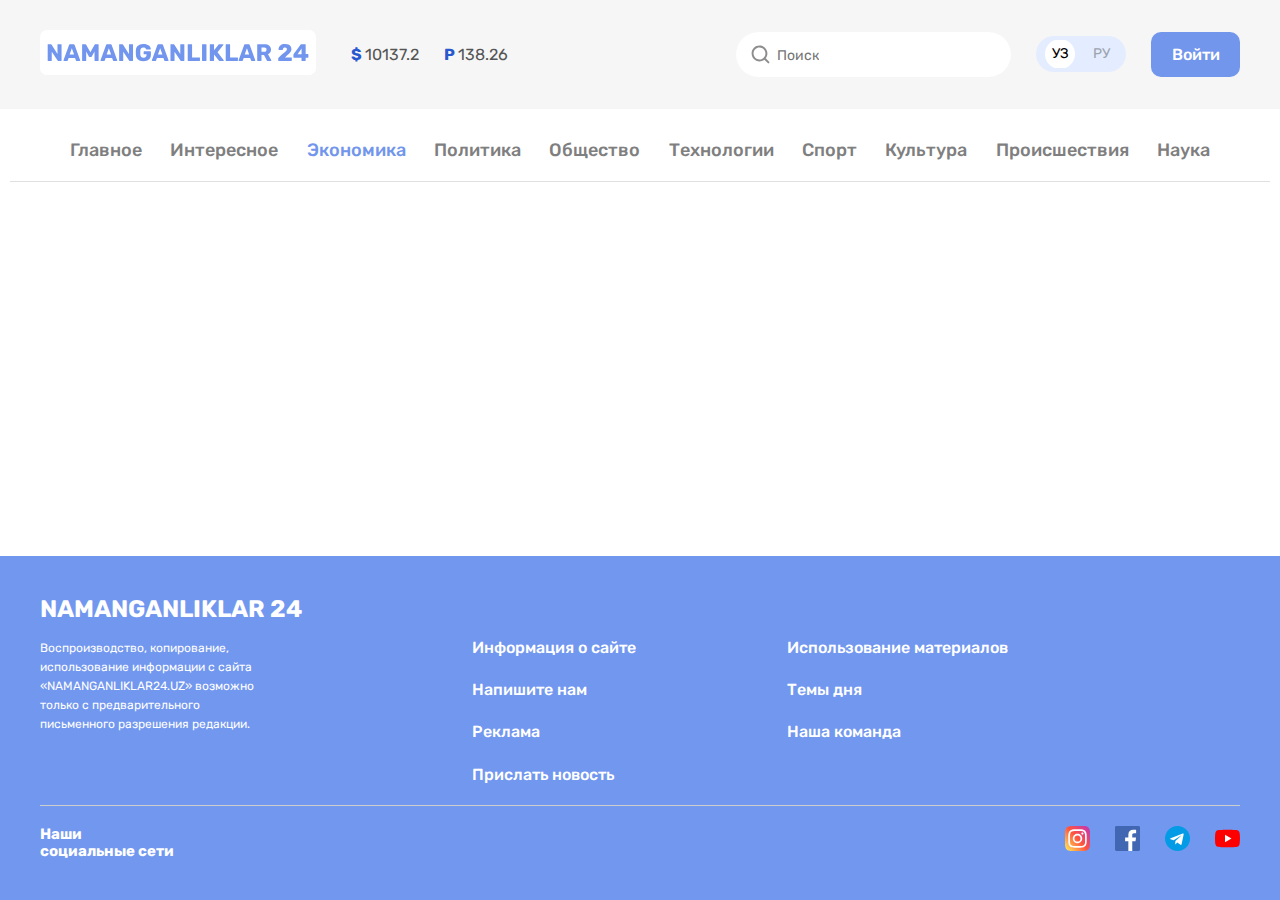
<file: pages/economy.html>
<!DOCTYPE html>
<html lang="en">
  <head>
    <meta charset="UTF-8" />
    <meta name="viewport" content="width=device-width, initial-scale=1.0" />
    <title>Namanganliklar | Экономика</title>
    <link rel="stylesheet" href="../css/main.min.css" />
    <link
      rel="shortcut icon"
      href="../images/site-logo.jpg"
      type="image/x-icon"
    />
  </head>
  <body>
    <header class="header">
      <div class="header-nav">
        <div class="header__container container">
          <div class="header__container__left">
            <div class="site__logo">
              <a class="site__logo__image" href="../index.html">
                <img
                  class="site__logo__img"
                  src="../icons/logo.svg"
                  alt="site"
                  width="276"
                  height="45"
                />
              </a>
            </div>
            <div class="currency">
              <p class="currency__item"><span class="blue">$ </span> 10137.2</p>
              <p class="currency__item"><span class="blue">P </span>138.26</p>
            </div>
          </div>

          <div class="header__container__right">
            <form action="" class="header__container__right-search">
              <input
                type="text"
                class="header__container__container--search__input"
                placeholder="Поиск"
              />
            </form>

            <div class="lang-toggle">
              <a href="#" class="lang lang--active">УЗ</a>
              <a href="#" class="lang">РУ</a>
            </div>

            <a class="header__container__rigth__btn btn" href="#">Войти</a>
          </div>
        </div>
      </div>
      <nav class="sitelink__container container">
        <ul class="sitelink__list container">
          <li class="sitelink__item">
            <a href="../index.html" class="sitelink__link">Главное</a>
          </li>
          <li class="sitelink__item">
            <a href="./interesting.html" class="sitelink__link">Интересное</a>
          </li>
          <li class="sitelink__item">
            <a href="./economy.html" class="sitelink__link active">Экономика</a>
          </li>
          <li class="sitelink__item">
            <a href="./politic.html" class="sitelink__link">Политика</a>
          </li>
          <li class="sitelink__item">
            <a href="./society.html" class="sitelink__link">Общество</a>
          </li>
          <li class="sitelink__item">
            <a href="./tecnology.html" class="sitelink__link">Технологии</a>
          </li>
          <li class="sitelink__item">
            <a href="./sport.html" class="sitelink__link">Спорт</a>
          </li>
          <li class="sitelink__item">
            <a href="./culture.html" class="sitelink__link">Культура</a>
          </li>
          <li class="sitelink__item">
            <a href="./incident.html" class="sitelink__link">Происшествия</a>
          </li>
          <li class="sitelink__item">
            <a href="./science.html" class="sitelink__link">Наука</a>
          </li>
        </ul>
      </nav>
    </header>
    <main class="main"></main>
    <footer class="footer">
      <div class="footer__container container">
        <div class="footer__contents">
          <h2 class="footer__site__logo">NAMANGANLIKLAR 24</h2>
          <div class="footer__contents_content">
            <p class="footer_content_descraption">
              Воспроизводство, копирование, использование информации с сайта
              «NAMANGANLIKLAR24.UZ» возможно только с предварительного
              письменного разрешения редакции.
            </p>
            <ul class="footer_content-links">
              <li class="footer_content-links-item">
                <a href="#" class="footer_content-link">Информация о сайте</a>
              </li>
              <li class="footer_content-links-item">
                <a href="./contact.html" class="footer_content-link"
                  >Напишите нам</a
                >
              </li>
              <li class="footer_content-links-item">
                <a href="#" class="footer_content-link">Реклама</a>
              </li>
              <li class="footer_content-links-item">
                <a href="#" class="footer_content-link">Прислать новость</a>
              </li>
            </ul>
            <ul class="footer_content-links">
              <li class="footer_content-links-item">
                <a href="#" class="footer_content-link"
                  >Использование материалов</a
                >
              </li>
              <li class="footer_content-links-item">
                <a href="#" class="footer_content-link">Темы дня</a>
              </li>
              <li class="footer_content-links-item">
                <a href="#" class="footer_content-link">Наша команда</a>
              </li>
            </ul>
          </div>
        </div>
        <div class="footer__socals">
          <h2 class="footer__socals-title">
            Наши <br />
            социальные сети
          </h2>
          <ul class="footer__socals-list">
            <li class="footer__socals-list-item">
              <a href="#" class="footer__socals-link"
                ><img
                  src="../icons/instagram.svg"
                  width="25"
                  height="25"
                  alt="Instagram icon"
              /></a>
            </li>
            <li class="footer__socals-list-item">
              <a href="#" class="footer__socals-link"
                ><img
                  src="../icons/facebook.svg"
                  width="25"
                  height="25"
                  alt="Facebook icon"
              /></a>
            </li>
            <li class="footer__socals-list-item">
              <a href="#" class="footer__socals-link"
                ><img
                  src="../icons/telegram.svg"
                  width="25"
                  height="25"
                  alt="Telegram icon"
              /></a>
            </li>
            <li class="footer__socals-list-item">
              <a href="#" class="footer__socals-link">
                <img
                  src="../icons/youtube.svg"
                  width="25"
                  height="25"
                  alt="Youtube icon"
              /></a>
            </li>
          </ul>
        </div>
      </div>
    </footer>
  </body>
</html>
</file>
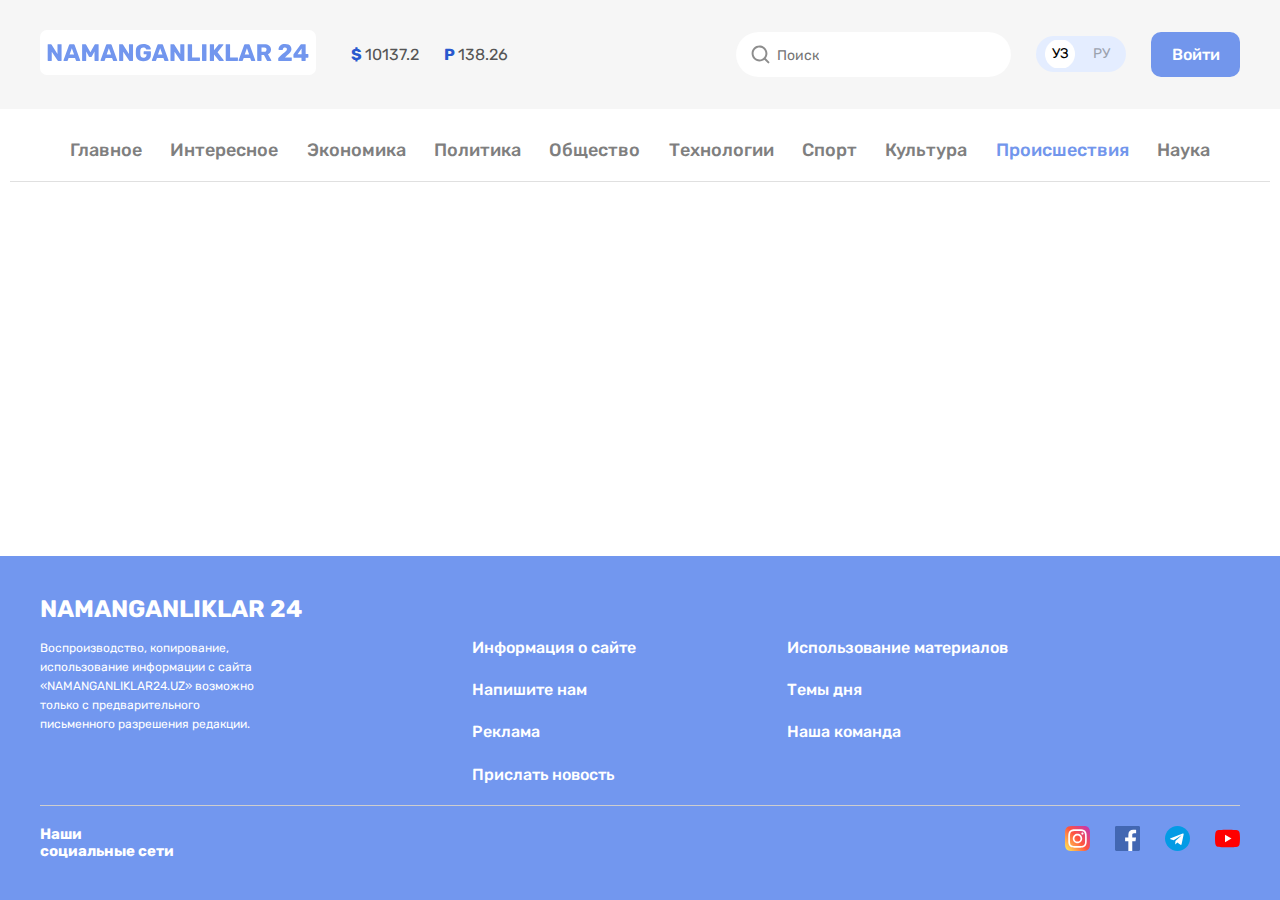
<file: pages/incident.html>
<!DOCTYPE html>
<html lang="en">
  <head>
    <meta charset="UTF-8" />
    <meta name="viewport" content="width=device-width, initial-scale=1.0" />
    <title>Namanganliklar | Происшествия</title>
    <link rel="stylesheet" href="../css/main.min.css" />
    <link
      rel="shortcut icon"
      href="../images/site-logo.jpg"
      type="image/x-icon"
    />
  </head>
  <body>
    <header class="header">
      <div class="header-nav">
        <div class="header__container container">
          <div class="header__container__left">
            <div class="site__logo">
              <a class="site__logo__image" href="../index.html">
                <img
                  class="site__logo__img"
                  src="../icons/logo.svg"
                  alt="site"
                  width="276"
                  height="45"
                />
              </a>
            </div>
            <div class="currency">
              <p class="currency__item"><span class="blue">$ </span> 10137.2</p>
              <p class="currency__item"><span class="blue">P </span>138.26</p>
            </div>
          </div>

          <div class="header__container__right">
            <form action="" class="header__container__right-search">
              <input
                type="text"
                class="header__container__container--search__input"
                placeholder="Поиск"
              />
            </form>

            <div class="lang-toggle">
              <a href="#" class="lang lang--active">УЗ</a>
              <a href="#" class="lang">РУ</a>
            </div>

            <a class="header__container__rigth__btn btn" href="#">Войти</a>
          </div>
        </div>
      </div>
      <nav class="sitelink__container container">
        <ul class="sitelink__list container">
          <li class="sitelink__item">
            <a href="../index.html" class="sitelink__link">Главное</a>
          </li>
          <li class="sitelink__item">
            <a href="./interesting.html" class="sitelink__link">Интересное</a>
          </li>
          <li class="sitelink__item">
            <a href="./economy.html" class="sitelink__link">Экономика</a>
          </li>
          <li class="sitelink__item">
            <a href="./politic.html" class="sitelink__link">Политика</a>
          </li>
          <li class="sitelink__item">
            <a href="./society.html" class="sitelink__link">Общество</a>
          </li>
          <li class="sitelink__item">
            <a href="./tecnology.html" class="sitelink__link">Технологии</a>
          </li>
          <li class="sitelink__item">
            <a href="./sport.html" class="sitelink__link">Спорт</a>
          </li>
          <li class="sitelink__item">
            <a href="./culture.html" class="sitelink__link">Культура</a>
          </li>
          <li class="sitelink__item">
            <a href="./incident.html" class="sitelink__link active"
              >Происшествия</a
            >
          </li>
          <li class="sitelink__item">
            <a href="./science.html" class="sitelink__link">Наука</a>
          </li>
        </ul>
      </nav>
    </header>
    <main class="main"></main>
    <footer class="footer">
      <div class="footer__container container">
        <div class="footer__contents">
          <h2 class="footer__site__logo">NAMANGANLIKLAR 24</h2>
          <div class="footer__contents_content">
            <p class="footer_content_descraption">
              Воспроизводство, копирование, использование информации с сайта
              «NAMANGANLIKLAR24.UZ» возможно только с предварительного
              письменного разрешения редакции.
            </p>
            <ul class="footer_content-links">
              <li class="footer_content-links-item">
                <a href="#" class="footer_content-link">Информация о сайте</a>
              </li>
              <li class="footer_content-links-item">
                <a href="./contact.html" class="footer_content-link"
                  >Напишите нам</a
                >
              </li>
              <li class="footer_content-links-item">
                <a href="#" class="footer_content-link">Реклама</a>
              </li>
              <li class="footer_content-links-item">
                <a href="#" class="footer_content-link">Прислать новость</a>
              </li>
            </ul>
            <ul class="footer_content-links">
              <li class="footer_content-links-item">
                <a href="#" class="footer_content-link"
                  >Использование материалов</a
                >
              </li>
              <li class="footer_content-links-item">
                <a href="#" class="footer_content-link">Темы дня</a>
              </li>
              <li class="footer_content-links-item">
                <a href="#" class="footer_content-link">Наша команда</a>
              </li>
            </ul>
          </div>
        </div>
        <div class="footer__socals">
          <h2 class="footer__socals-title">
            Наши <br />
            социальные сети
          </h2>
          <ul class="footer__socals-list">
            <li class="footer__socals-list-item">
              <a href="#" class="footer__socals-link"
                ><img
                  src="../icons/instagram.svg"
                  width="25"
                  height="25"
                  alt="Instagram icon"
              /></a>
            </li>
            <li class="footer__socals-list-item">
              <a href="#" class="footer__socals-link"
                ><img
                  src="../icons/facebook.svg"
                  width="25"
                  height="25"
                  alt="Facebook icon"
              /></a>
            </li>
            <li class="footer__socals-list-item">
              <a href="#" class="footer__socals-link"
                ><img
                  src="../icons/telegram.svg"
                  width="25"
                  height="25"
                  alt="Telegram icon"
              /></a>
            </li>
            <li class="footer__socals-list-item">
              <a href="#" class="footer__socals-link">
                <img
                  src="../icons/youtube.svg"
                  width="25"
                  height="25"
                  alt="Youtube icon"
              /></a>
            </li>
          </ul>
        </div>
      </div>
    </footer>
  </body>
</html>
</file>
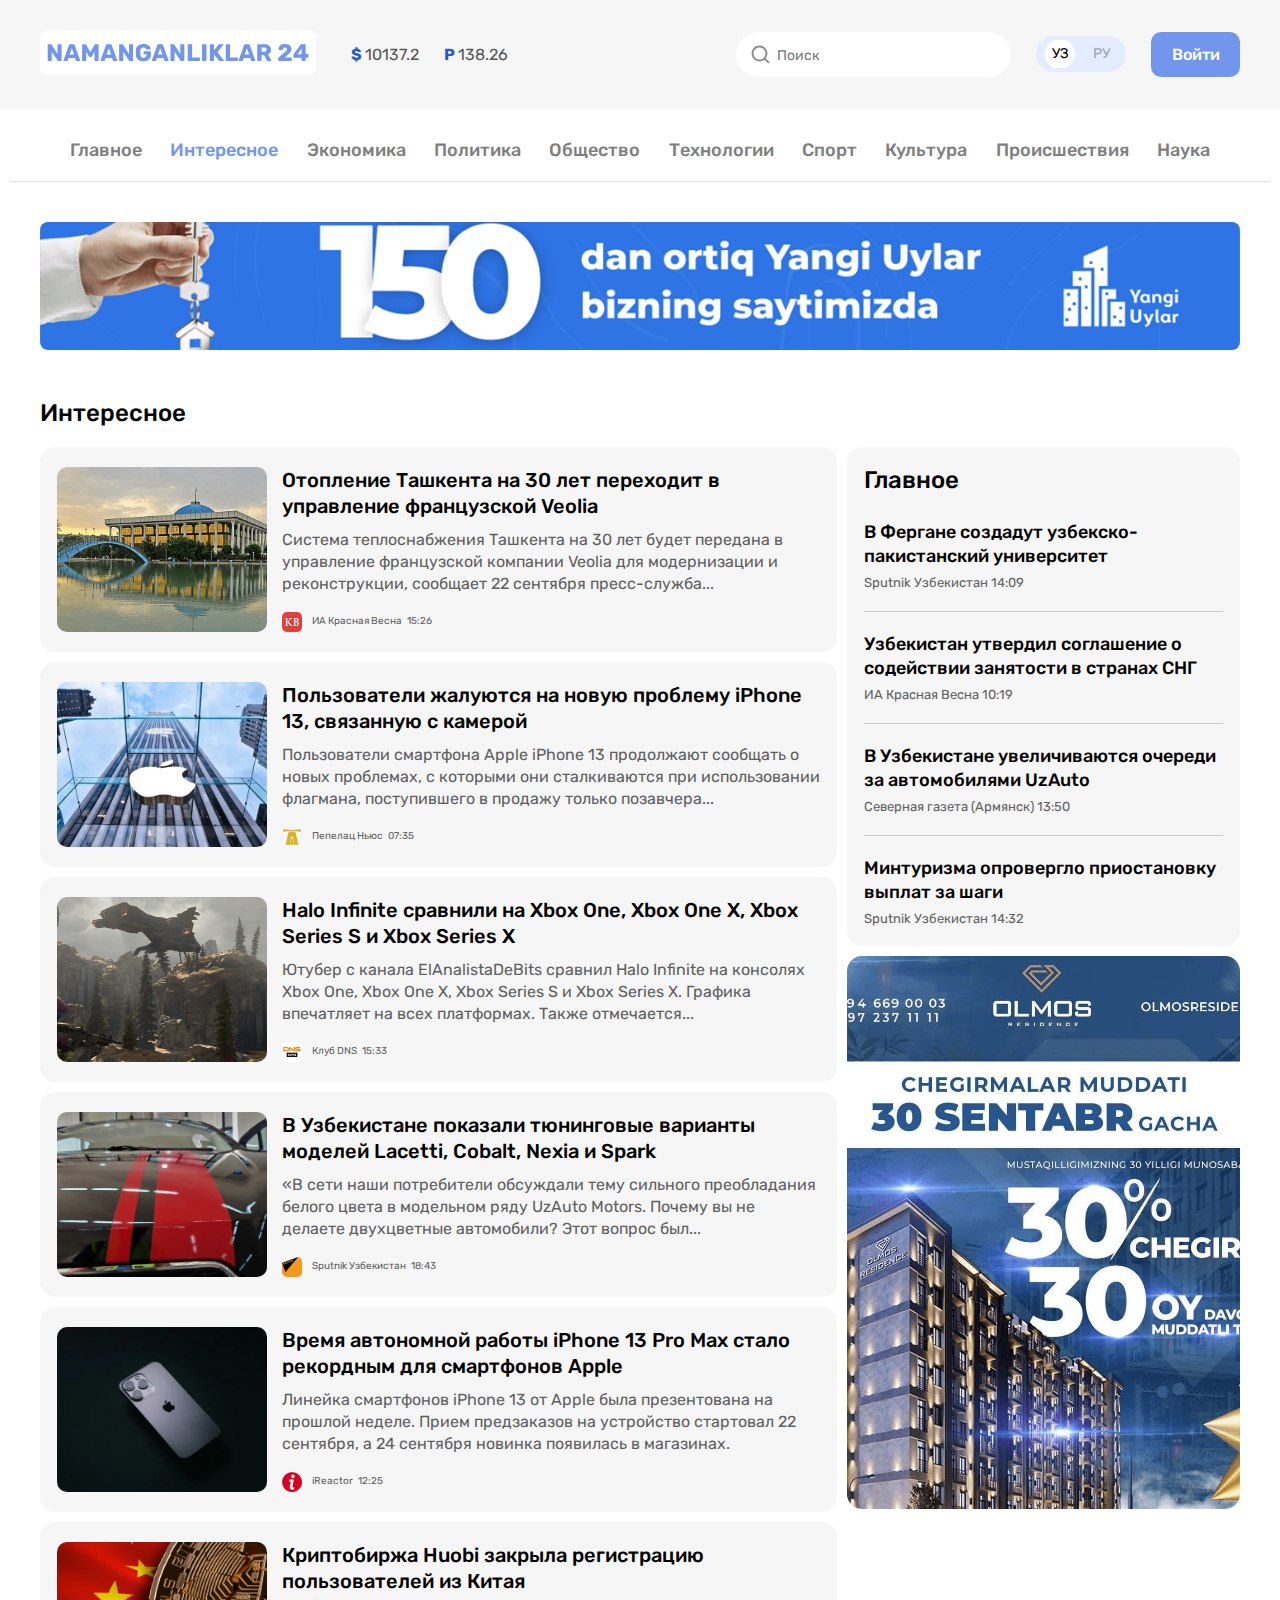
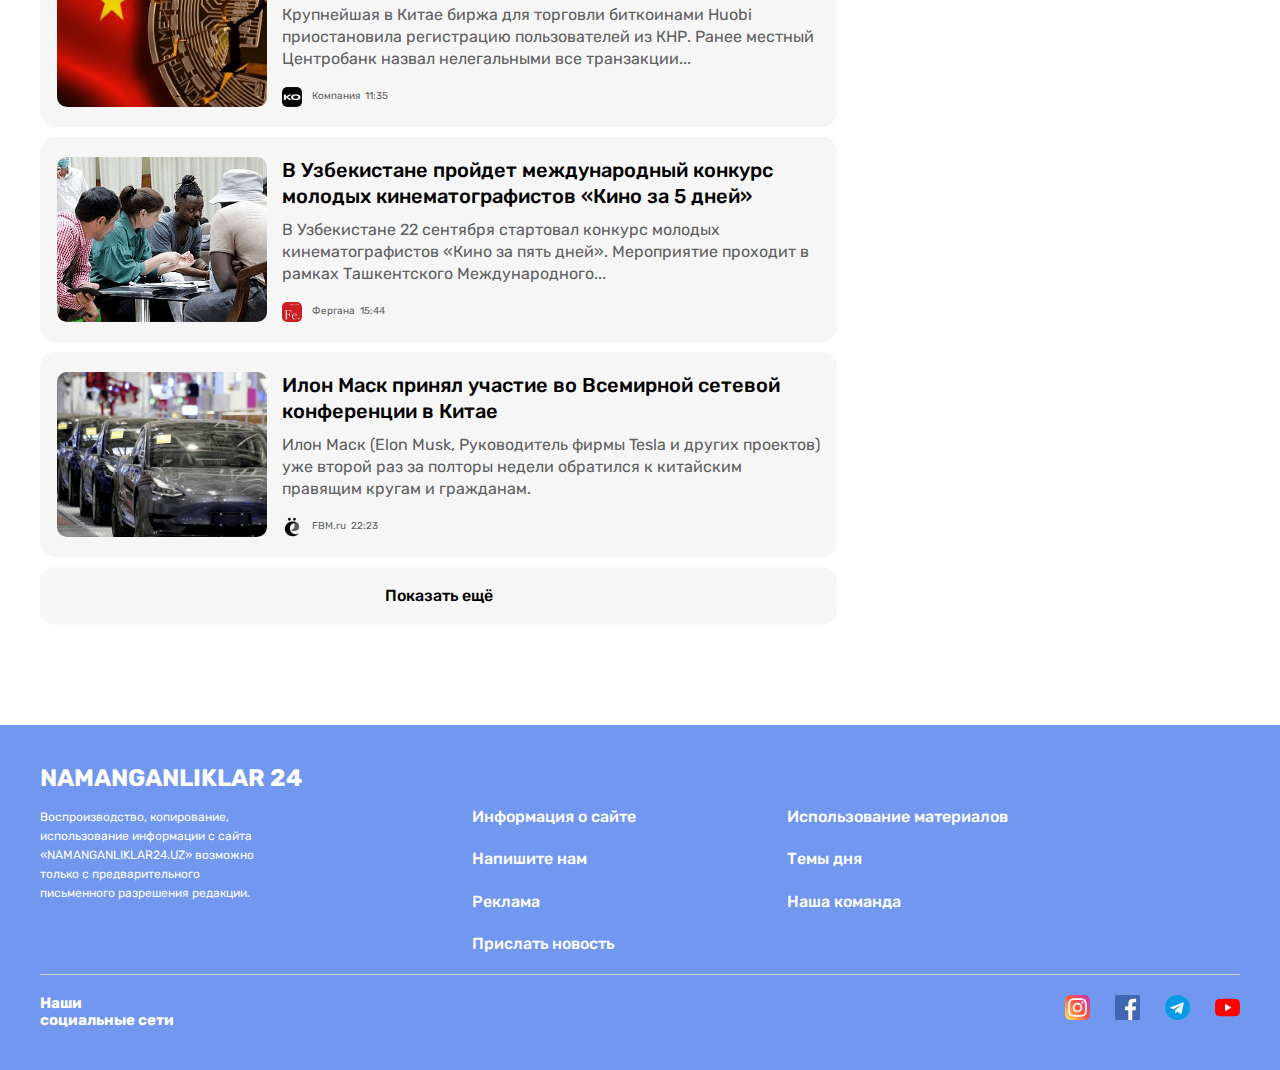
<file: pages/interesting.html>
<!DOCTYPE html>
<html lang="en">
  <head>
    <meta charset="UTF-8" />
    <meta name="viewport" content="width=device-width, initial-scale=1.0" />
    <title>Namanganliklar | Интересное</title>
    <link rel="stylesheet" href="../css/main.min.css" />
    <link
      rel="shortcut icon"
      href="../images/site-logo.jpg"
      type="image/x-icon"
    />
  </head>
  <body>
    <header class="header">
      <div class="header-nav">
        <div class="header__container container">
          <div class="header__container__left">
            <div class="site__logo">
              <a class="site__logo__image" href="../index.html">
                <img
                  class="site__logo__img"
                  src="../icons/logo.svg"
                  alt="site"
                  width="276"
                  height="45"
                />
              </a>
            </div>
            <div class="currency">
              <p class="currency__item"><span class="blue">$ </span> 10137.2</p>
              <p class="currency__item"><span class="blue">P </span>138.26</p>
            </div>
          </div>

          <div class="header__container__right">
            <form action="" class="header__container__right-search">
              <input
                type="text"
                class="header__container__container--search__input"
                placeholder="Поиск"
              />
            </form>

            <div class="lang-toggle">
              <a href="#" class="lang lang--active">УЗ</a>
              <a href="#" class="lang">РУ</a>
            </div>

            <a class="header__container__rigth__btn btn" href="#">Войти</a>
          </div>
        </div>
      </div>
      <nav class="sitelink__container container">
        <ul class="sitelink__list container">
          <li class="sitelink__item">
            <a href="../index.html" class="sitelink__link">Главное</a>
          </li>
          <li class="sitelink__item">
            <a href="./interesting.html" class="sitelink__link active"
              >Интересное</a
            >
          </li>
          <li class="sitelink__item">
            <a href="./economy.html" class="sitelink__link">Экономика</a>
          </li>
          <li class="sitelink__item">
            <a href="./politic.html" class="sitelink__link">Политика</a>
          </li>
          <li class="sitelink__item">
            <a href="./society.html" class="sitelink__link">Общество</a>
          </li>
          <li class="sitelink__item">
            <a href="./tecnology.html" class="sitelink__link">Технологии</a>
          </li>
          <li class="sitelink__item">
            <a href="./sport.html" class="sitelink__link">Спорт</a>
          </li>
          <li class="sitelink__item">
            <a href="./culture.html" class="sitelink__link">Культура</a>
          </li>
          <li class="sitelink__item">
            <a href="./incident.html" class="sitelink__link">Происшествия</a>
          </li>
          <li class="sitelink__item">
            <a href="./science.html" class="sitelink__link">Наука</a>
          </li>
        </ul>
      </nav>
    </header>
    <main class="main">
      <div class="banner-blue container"></div>
      <section class="interesting">
        <div class="interesting__container container">
          <h2 class="interesting__title">Интересное</h2>
          <div class="interesting__content">
            <div class="interesting__left-content">
              <article class="interesting__left-item">
                <img
                  src="../images/tashkent.png"
                  alt="Tashkent city view"
                  width="210"
                  height="165"
                  class="interesting__left-img"
                />
                <div>
                  <a href="#" class="interesting__left-link">
                    <h2 class="interesting__left-title">
                      Отопление Ташкента на 30 лет переходит в управление
                      французской Veolia
                    </h2>
                    <p class="interesting__left-description">
                      Система теплоснабжения Ташкента на 30 лет будет передана в
                      управление французской компании Veolia для модернизации и
                      реконструкции, сообщает 22 сентября пресс-служба...
                    </p>
                  </a>
                  <div class="interesting__left-official">
                    <img src="../icons/kb.png" alt="" width="20" height="20" />
                    <p class="interesting__left-official__title">
                      ИА Красная Весна<time
                        datetime="15:26"
                        class="interesting__left-official__time"
                        >15:26</time
                      >
                    </p>
                  </div>
                </div>
              </article>
              <article class="interesting__left-item">
                <img
                  src="../images/apple-office.png"
                  alt="Apple company image"
                  width="210"
                  height="165"
                  class="interesting__left-img"
                />
                <div>
                  <a href="#" class="interesting__left-link">
                    <h2 class="interesting__left-title">
                      Пользователи жалуются на новую проблему iPhone 13,
                      связанную с камерой
                    </h2>
                    <p class="interesting__left-description">
                      Пользователи смартфона Apple iPhone 13 продолжают сообщать
                      о новых проблемах, с которыми они сталкиваются при
                      использовании флагмана, поступившего в продажу только
                      позавчера...
                    </p>
                  </a>
                  <div class="interesting__left-official">
                    <img
                      src="../icons/пепелац.png"
                      alt=""
                      width="20"
                      height="20"
                    />
                    <p class="interesting__left-official__title">
                      Пепелац Ньюс<time
                        datetime="07:35"
                        class="interesting__left-official__time"
                        >07:35</time
                      >
                    </p>
                  </div>
                </div>
              </article>
              <article class="interesting__left-item">
                <img
                  src="../images/star-wars.png"
                  alt="xbox hd grafika game image"
                  width="210"
                  height="165"
                  class="interesting__left-img"
                />
                <div>
                  <a href="#" class="interesting__left-link">
                    <h2 class="interesting__left-title">
                      Halo Infinite сравнили на Xbox One, Xbox One X, Xbox
                      Series S и Xbox Series X
                    </h2>
                    <p class="interesting__left-description">
                      Ютубер с канала ElAnalistaDeBits сравнил Halo Infinite на
                      консолях Xbox One, Xbox One X, Xbox Series S и Xbox Series
                      X. Графика впечатляет на всех платформах. Также
                      отмечается...
                    </p>
                  </a>
                  <div class="interesting__left-official">
                    <img src="../icons/dns.png" alt="" width="20" height="20" />
                    <p class="interesting__left-official__title">
                      Клуб DNS<time
                        datetime="15:33"
                        class="interesting__left-official__time"
                        >15:33</time
                      >
                    </p>
                  </div>
                </div>
              </article>
              <article class="interesting__left-item">
                <img
                  src="../images/aston-martin.png"
                  alt="moshinani kapoti"
                  width="210"
                  height="165"
                  class="interesting__left-img"
                />
                <div>
                  <a href="#" class="interesting__left-link">
                    <h2 class="interesting__left-title">
                      В Узбекистане показали тюнинговые варианты моделей
                      Lacetti, Cobalt, Nexia и Spark
                    </h2>
                    <p class="interesting__left-description">
                      «В сети наши потребители обсуждали тему сильного
                      преобладания белого цвета в модельном ряду UzAuto Motors.
                      Почему вы не делаете двухцветные автомобили? Этот вопрос
                      был...
                    </p>
                  </a>
                  <div class="interesting__left-official">
                    <img
                      src="../icons/sputnik.png"
                      alt=""
                      width="20"
                      height="20"
                    />
                    <p class="interesting__left-official__title">
                      Sputnik Узбекистан<time
                        datetime="18:43"
                        class="interesting__left-official__time"
                        >18:43</time
                      >
                    </p>
                  </div>
                </div>
              </article>
              <article class="interesting__left-item">
                <img
                  src="../images/iphone-13-gray.png"
                  alt="iphone 13promax"
                  width="210"
                  height="165"
                  class="interesting__left-img"
                />
                <div>
                  <a href="#" class="interesting__left-link">
                    <h2 class="interesting__left-title">
                      Время автономной работы iPhone 13 Pro Max стало рекордным
                      для смартфонов Apple
                    </h2>
                    <p class="interesting__left-description">
                      Линейка смартфонов iPhone 13 от Apple была презентована на
                      прошлой неделе. Прием предзаказов на устройство стартовал
                      22 сентября, а 24 сентября новинка появилась в магазинах.
                    </p>
                  </a>
                  <div class="interesting__left-official">
                    <img
                      src="../icons/iReactor.png"
                      alt=""
                      width="20"
                      height="20"
                    />
                    <p class="interesting__left-official__title">
                      iReactor<time
                        datetime="12:25"
                        class="interesting__left-official__time"
                        >12:25</time
                      >
                    </p>
                  </div>
                </div>
              </article>
              <article class="interesting__left-item">
                <img
                  src="../images/china-flag.png"
                  alt="chinese flag"
                  width="210"
                  height="165"
                  class="interesting__left-img"
                />
                <div>
                  <a href="#" class="interesting__left-link">
                    <h2 class="interesting__left-title">
                      Криптобиржа Huobi закрыла регистрацию пользователей из
                      Китая
                    </h2>
                    <p class="interesting__left-description">
                      Крупнейшая в Китае биржа для торговли биткоинами Huobi
                      приостановила регистрацию пользователей из КНР. Ранее
                      местный Центробанк назвал нелегальными все транзакции...
                    </p>
                  </a>
                  <div class="interesting__left-official">
                    <img
                      src="../icons/company.png"
                      alt=""
                      width="20"
                      height="20"
                    />
                    <p class="interesting__left-official__title">
                      Компания<time
                        datetime="11:35"
                        class="interesting__left-official__time"
                        >11:35</time
                      >
                    </p>
                  </div>
                </div>
              </article>
              <article class="interesting__left-item">
                <img
                  src="../images/street-cafe.png"
                  alt="pre-international competition poster"
                  width="210"
                  height="165"
                  class="interesting__left-img"
                />
                <div>
                  <a href="#" class="interesting__left-link">
                    <h2 class="interesting__left-title">
                      В Узбекистане пройдет международный конкурс молодых
                      кинематографистов «Кино за 5 дней»
                    </h2>
                    <p class="interesting__left-description">
                      В Узбекистане 22 сентября стартовал конкурс молодых
                      кинематографистов «Кино за пять дней». Мероприятие
                      проходит в рамках Ташкентского Международного...
                    </p>
                  </a>
                  <div class="interesting__left-official">
                    <img
                      src="../icons/fergana.png"
                      alt=""
                      width="20"
                      height="20"
                    />
                    <p class="interesting__left-official__title">
                      Фергана<time
                        datetime="15:44"
                        class="interesting__left-official__time"
                        >15:44</time
                      >
                    </p>
                  </div>
                </div>
              </article>
              <article class="interesting__left-item">
                <img
                  src="../images/tesla-factory.png"
                  alt="photo from the Tesla factory"
                  width="210"
                  height="165"
                  class="interesting__left-img"
                />
                <div>
                  <a
                    href="./confirence-in-china.html"
                    class="interesting__left-link"
                  >
                    <h2 class="interesting__left-title">
                      Илон Маск принял участие во Всемирной сетевой конференции
                      в Китае
                    </h2>
                    <p class="interesting__left-description">
                      Илон Маск (Elon Musk, Руководитель фирмы Tesla и других
                      проектов) уже второй раз за полторы недели обратился к
                      китайским правящим кругам и гражданам.
                    </p>
                  </a>
                  <div class="interesting__left-official">
                    <img
                      src="../icons/solenka.png"
                      alt=""
                      width="20"
                      height="20"
                    />
                    <p class="interesting__left-official__title">
                      FBM.ru<time
                        datetime="22:23"
                        class="interesting__left-official__time"
                        >22:23</time
                      >
                    </p>
                  </div>
                </div>
              </article>
              <div class="interesting__left-item view-all">
                <a class="view-all-link" href="./pages/list.html"
                  >Показать ещё</a
                >
              </div>
            </div>

            <div class="interesting__right-content">
              <ul class="interesting__right-list">
                <li>
                  <h2 class="interesting__right__title">Главное</h2>
                </li>
                <li class="interesting__right-item">
                  <a href="">
                    <h2 class="interesting__right-item__title">
                      В Фергане создадут узбекско-пакистанский университет
                    </h2>
                    <span class="interesting__right__official">
                      <p>
                        Sputnik Узбекистан
                        <time datetime="14:09">14:09</time>
                      </p>
                    </span>
                  </a>
                </li>
                <li class="interesting__right-item">
                  <a href="">
                    <h2 class="interesting__right-item__title">
                      Узбекистан утвердил соглашение о содействии занятости в
                      странах СНГ
                    </h2>
                    <span class="interesting__right__official">
                      <p>
                        ИА Красная Весна
                        <time datetime="10:19">10:19</time>
                      </p>
                    </span>
                  </a>
                </li>
                <li class="interesting__right-item">
                  <a href="">
                    <h2 class="interesting__right-item__title">
                      В Узбекистане увеличиваются очереди за автомобилями UzAuto
                    </h2>
                    <span class="interesting__right__official">
                      <p>
                        Северная газета (Армянск)
                        <time datetime="13:50">13:50</time>
                      </p>
                    </span>
                  </a>
                </li>
                <li class="interesting__right-item">
                  <a href="">
                    <h2 class="interesting__right-item__title">
                      Минтуризма опровергло приостановку выплат за шаги
                    </h2>
                    <span class="interesting__right__official">
                      <p>
                        Sputnik Узбекистан
                        <time datetime="14:32">14:32</time>
                      </p>
                    </span>
                  </a>
                </li>
              </ul>
              <aside>
                <a href="">
                  <img
                    class="interesting__right-item_img"
                    src="../images/olmos.png"
                    alt=""
                /></a>
              </aside>
            </div>
          </div>
        </div>
      </section>
    </main>
    <footer class="footer">
      <div class="footer__container container">
        <div class="footer__contents">
          <h2 class="footer__site__logo">NAMANGANLIKLAR 24</h2>
          <div class="footer__contents_content">
            <p class="footer_content_descraption">
              Воспроизводство, копирование, использование информации с сайта
              «NAMANGANLIKLAR24.UZ» возможно только с предварительного
              письменного разрешения редакции.
            </p>
            <ul class="footer_content-links">
              <li class="footer_content-links-item">
                <a href="#" class="footer_content-link">Информация о сайте</a>
              </li>
              <li class="footer_content-links-item">
                <a href="./contact.html" class="footer_content-link"
                  >Напишите нам</a
                >
              </li>
              <li class="footer_content-links-item">
                <a href="#" class="footer_content-link">Реклама</a>
              </li>
              <li class="footer_content-links-item">
                <a href="#" class="footer_content-link">Прислать новость</a>
              </li>
            </ul>
            <ul class="footer_content-links">
              <li class="footer_content-links-item">
                <a href="#" class="footer_content-link"
                  >Использование материалов</a
                >
              </li>
              <li class="footer_content-links-item">
                <a href="#" class="footer_content-link">Темы дня</a>
              </li>
              <li class="footer_content-links-item">
                <a href="#" class="footer_content-link">Наша команда</a>
              </li>
            </ul>
          </div>
        </div>
        <div class="footer__socals">
          <h2 class="footer__socals-title">
            Наши <br />
            социальные сети
          </h2>
          <ul class="footer__socals-list">
            <li class="footer__socals-list-item">
              <a href="#" class="footer__socals-link"
                ><img
                  src="../icons/instagram.svg"
                  width="25"
                  height="25"
                  alt="Instagram icon"
              /></a>
            </li>
            <li class="footer__socals-list-item">
              <a href="#" class="footer__socals-link"
                ><img
                  src="../icons/facebook.svg"
                  width="25"
                  height="25"
                  alt="Facebook icon"
              /></a>
            </li>
            <li class="footer__socals-list-item">
              <a href="#" class="footer__socals-link"
                ><img
                  src="../icons/telegram.svg"
                  width="25"
                  height="25"
                  alt="Telegram icon"
              /></a>
            </li>
            <li class="footer__socals-list-item">
              <a href="#" class="footer__socals-link">
                <img
                  src="../icons/youtube.svg"
                  width="25"
                  height="25"
                  alt="Youtube icon"
              /></a>
            </li>
          </ul>
        </div>
      </div>
    </footer>
  </body>
</html>
</file>
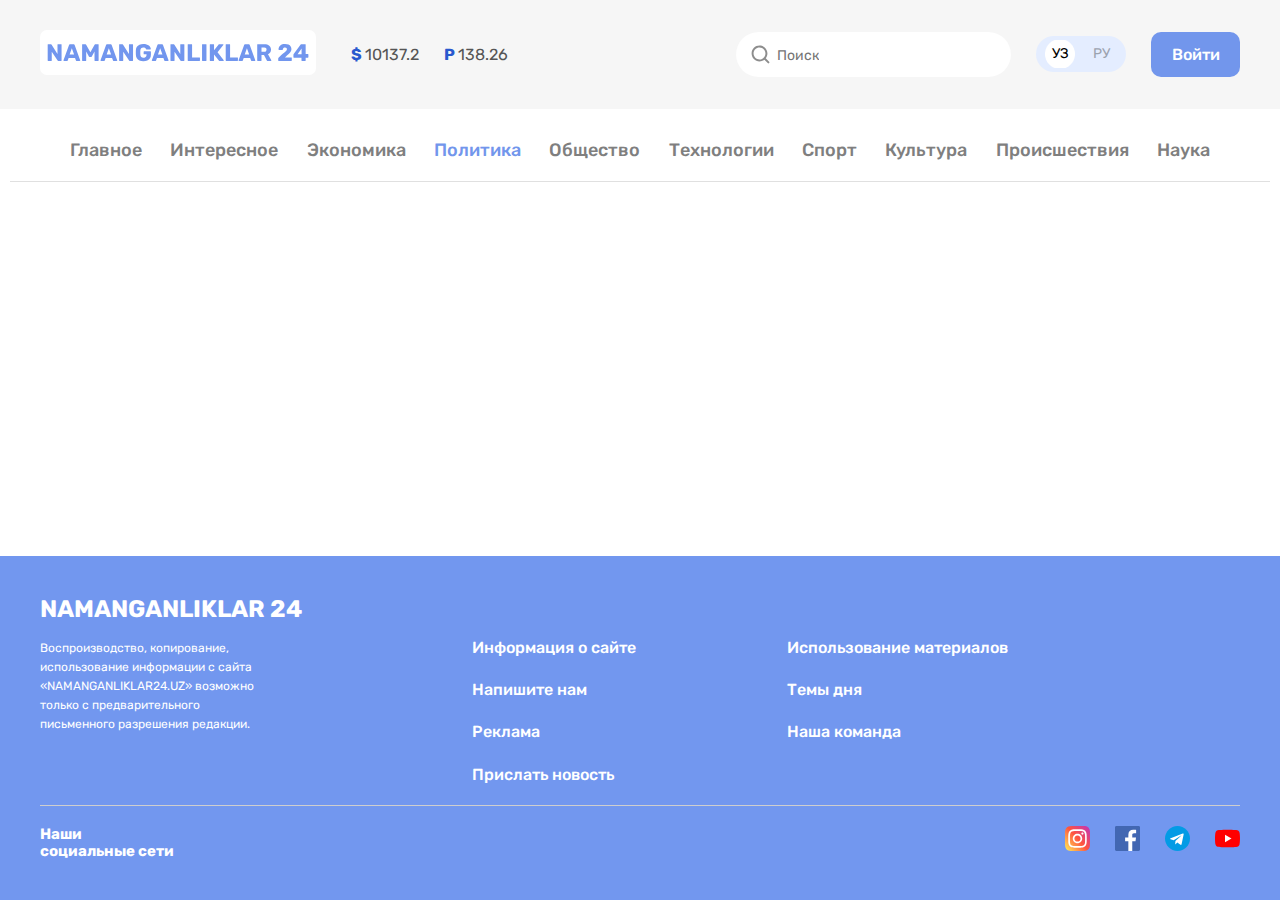
<file: pages/politic.html>
<!DOCTYPE html>
<html lang="en">
  <head>
    <meta charset="UTF-8" />
    <meta name="viewport" content="width=device-width, initial-scale=1.0" />
    <title>Namanganliklar | Политика</title>
    <link rel="stylesheet" href="../css/main.min.css" />
    <link
      rel="shortcut icon"
      href="../images/site-logo.jpg"
      type="image/x-icon"
    />
  </head>
  <body>
    <header class="header">
      <div class="header-nav">
        <div class="header__container container">
          <div class="header__container__left">
            <div class="site__logo">
              <a class="site__logo__image" href="../index.html">
                <img
                  class="site__logo__img"
                  src="../icons/logo.svg"
                  alt="site"
                  width="276"
                  height="45"
                />
              </a>
            </div>
            <div class="currency">
              <p class="currency__item"><span class="blue">$ </span> 10137.2</p>
              <p class="currency__item"><span class="blue">P </span>138.26</p>
            </div>
          </div>

          <div class="header__container__right">
            <form action="" class="header__container__right-search">
              <input
                type="text"
                class="header__container__container--search__input"
                placeholder="Поиск"
              />
            </form>

            <div class="lang-toggle">
              <a href="#" class="lang lang--active">УЗ</a>
              <a href="#" class="lang">РУ</a>
            </div>

            <a class="header__container__rigth__btn btn" href="#">Войти</a>
          </div>
        </div>
      </div>
      <nav class="sitelink__container container">
        <ul class="sitelink__list container">
          <li class="sitelink__item">
            <a href="../index.html" class="sitelink__link">Главное</a>
          </li>
          <li class="sitelink__item">
            <a href="./interesting.html" class="sitelink__link">Интересное</a>
          </li>
          <li class="sitelink__item">
            <a href="./economy.html" class="sitelink__link">Экономика</a>
          </li>
          <li class="sitelink__item">
            <a href="./politic.html" class="sitelink__link active">Политика</a>
          </li>
          <li class="sitelink__item">
            <a href="./society.html" class="sitelink__link">Общество</a>
          </li>
          <li class="sitelink__item">
            <a href="./tecnology.html" class="sitelink__link">Технологии</a>
          </li>
          <li class="sitelink__item">
            <a href="./sport.html" class="sitelink__link">Спорт</a>
          </li>
          <li class="sitelink__item">
            <a href="./culture.html" class="sitelink__link">Культура</a>
          </li>
          <li class="sitelink__item">
            <a href="./incident.html" class="sitelink__link">Происшествия</a>
          </li>
          <li class="sitelink__item">
            <a href="./science.html" class="sitelink__link">Наука</a>
          </li>
        </ul>
      </nav>
    </header>
    <main class="main"></main>
    <footer class="footer">
      <div class="footer__container container">
        <div class="footer__contents">
          <h2 class="footer__site__logo">NAMANGANLIKLAR 24</h2>
          <div class="footer__contents_content">
            <p class="footer_content_descraption">
              Воспроизводство, копирование, использование информации с сайта
              «NAMANGANLIKLAR24.UZ» возможно только с предварительного
              письменного разрешения редакции.
            </p>
            <ul class="footer_content-links">
              <li class="footer_content-links-item">
                <a href="#" class="footer_content-link">Информация о сайте</a>
              </li>
              <li class="footer_content-links-item">
                <a href="./contact.html" class="footer_content-link"
                  >Напишите нам</a
                >
              </li>
              <li class="footer_content-links-item">
                <a href="#" class="footer_content-link">Реклама</a>
              </li>
              <li class="footer_content-links-item">
                <a href="#" class="footer_content-link">Прислать новость</a>
              </li>
            </ul>
            <ul class="footer_content-links">
              <li class="footer_content-links-item">
                <a href="#" class="footer_content-link"
                  >Использование материалов</a
                >
              </li>
              <li class="footer_content-links-item">
                <a href="#" class="footer_content-link">Темы дня</a>
              </li>
              <li class="footer_content-links-item">
                <a href="#" class="footer_content-link">Наша команда</a>
              </li>
            </ul>
          </div>
        </div>
        <div class="footer__socals">
          <h2 class="footer__socals-title">
            Наши <br />
            социальные сети
          </h2>
          <ul class="footer__socals-list">
            <li class="footer__socals-list-item">
              <a href="#" class="footer__socals-link"
                ><img
                  src="../icons/instagram.svg"
                  width="25"
                  height="25"
                  alt="Instagram icon"
              /></a>
            </li>
            <li class="footer__socals-list-item">
              <a href="#" class="footer__socals-link"
                ><img
                  src="../icons/facebook.svg"
                  width="25"
                  height="25"
                  alt="Facebook icon"
              /></a>
            </li>
            <li class="footer__socals-list-item">
              <a href="#" class="footer__socals-link"
                ><img
                  src="../icons/telegram.svg"
                  width="25"
                  height="25"
                  alt="Telegram icon"
              /></a>
            </li>
            <li class="footer__socals-list-item">
              <a href="#" class="footer__socals-link">
                <img
                  src="../icons/youtube.svg"
                  width="25"
                  height="25"
                  alt="Youtube icon"
              /></a>
            </li>
          </ul>
        </div>
      </div>
    </footer>
  </body>
</html>
</file>
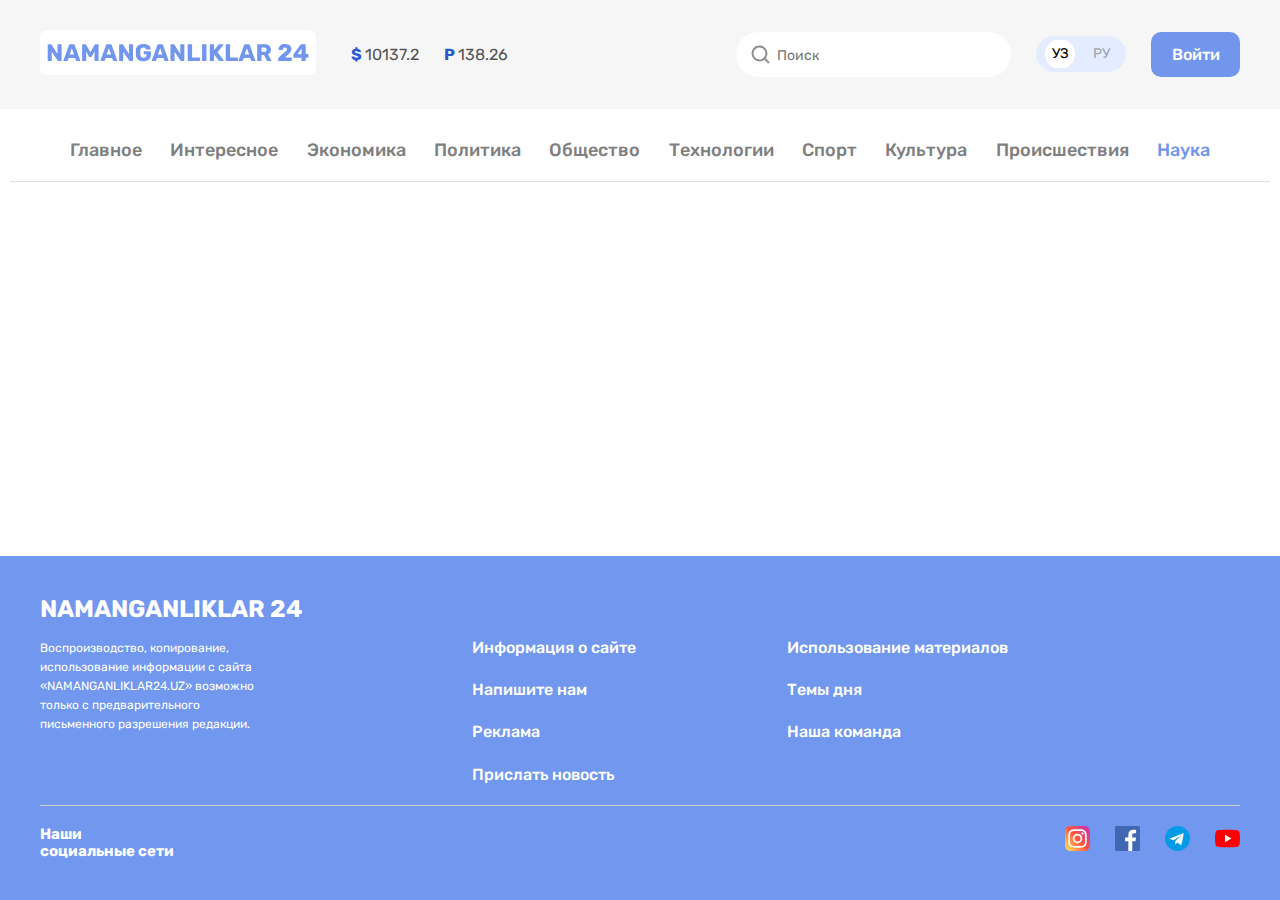
<file: pages/science.html>
<!DOCTYPE html>
<html lang="en">
  <head>
    <meta charset="UTF-8" />
    <meta name="viewport" content="width=device-width, initial-scale=1.0" />
    <title>Namanganliklar | Наука</title>
    <link rel="stylesheet" href="../css/main.min.css" />
    <link
      rel="shortcut icon"
      href="../images/site-logo.jpg"
      type="image/x-icon"
    />
  </head>
  <body>
    <header class="header">
      <div class="header-nav">
        <div class="header__container container">
          <div class="header__container__left">
            <div class="site__logo">
              <a class="site__logo__image" href="../index.html">
                <img
                  class="site__logo__img"
                  src="../icons/logo.svg"
                  alt="site"
                  width="276"
                  height="45"
                />
              </a>
            </div>
            <div class="currency">
              <p class="currency__item"><span class="blue">$ </span> 10137.2</p>
              <p class="currency__item"><span class="blue">P </span>138.26</p>
            </div>
          </div>

          <div class="header__container__right">
            <form action="" class="header__container__right-search">
              <input
                type="text"
                class="header__container__container--search__input"
                placeholder="Поиск"
              />
            </form>

            <div class="lang-toggle">
              <a href="#" class="lang lang--active">УЗ</a>
              <a href="#" class="lang">РУ</a>
            </div>

            <a class="header__container__rigth__btn btn" href="#">Войти</a>
          </div>
        </div>
      </div>
      <nav class="sitelink__container container">
        <ul class="sitelink__list container">
          <li class="sitelink__item">
            <a href="../index.html" class="sitelink__link">Главное</a>
          </li>
          <li class="sitelink__item">
            <a href="./interesting.html" class="sitelink__link">Интересное</a>
          </li>
          <li class="sitelink__item">
            <a href="./economy.html" class="sitelink__link">Экономика</a>
          </li>
          <li class="sitelink__item">
            <a href="./politic.html" class="sitelink__link">Политика</a>
          </li>
          <li class="sitelink__item">
            <a href="./society.html" class="sitelink__link">Общество</a>
          </li>
          <li class="sitelink__item">
            <a href="./tecnology.html" class="sitelink__link">Технологии</a>
          </li>
          <li class="sitelink__item">
            <a href="./sport.html" class="sitelink__link">Спорт</a>
          </li>
          <li class="sitelink__item">
            <a href="./culture.html" class="sitelink__link">Культура</a>
          </li>
          <li class="sitelink__item">
            <a href="./incident.html" class="sitelink__link">Происшествия</a>
          </li>
          <li class="sitelink__item">
            <a href="./science.html" class="sitelink__link active">Наука</a>
          </li>
        </ul>
      </nav>
    </header>
    <main class="main"></main>
    <footer class="footer">
      <div class="footer__container container">
        <div class="footer__contents">
          <h2 class="footer__site__logo">NAMANGANLIKLAR 24</h2>
          <div class="footer__contents_content">
            <p class="footer_content_descraption">
              Воспроизводство, копирование, использование информации с сайта
              «NAMANGANLIKLAR24.UZ» возможно только с предварительного
              письменного разрешения редакции.
            </p>
            <ul class="footer_content-links">
              <li class="footer_content-links-item">
                <a href="#" class="footer_content-link">Информация о сайте</a>
              </li>
              <li class="footer_content-links-item">
                <a href="./contact.html" class="footer_content-link"
                  >Напишите нам</a
                >
              </li>
              <li class="footer_content-links-item">
                <a href="#" class="footer_content-link">Реклама</a>
              </li>
              <li class="footer_content-links-item">
                <a href="#" class="footer_content-link">Прислать новость</a>
              </li>
            </ul>
            <ul class="footer_content-links">
              <li class="footer_content-links-item">
                <a href="#" class="footer_content-link"
                  >Использование материалов</a
                >
              </li>
              <li class="footer_content-links-item">
                <a href="#" class="footer_content-link">Темы дня</a>
              </li>
              <li class="footer_content-links-item">
                <a href="#" class="footer_content-link">Наша команда</a>
              </li>
            </ul>
          </div>
        </div>
        <div class="footer__socals">
          <h2 class="footer__socals-title">
            Наши <br />
            социальные сети
          </h2>
          <ul class="footer__socals-list">
            <li class="footer__socals-list-item">
              <a href="#" class="footer__socals-link"
                ><img
                  src="../icons/instagram.svg"
                  width="25"
                  height="25"
                  alt="Instagram icon"
              /></a>
            </li>
            <li class="footer__socals-list-item">
              <a href="#" class="footer__socals-link"
                ><img
                  src="../icons/facebook.svg"
                  width="25"
                  height="25"
                  alt="Facebook icon"
              /></a>
            </li>
            <li class="footer__socals-list-item">
              <a href="#" class="footer__socals-link"
                ><img
                  src="../icons/telegram.svg"
                  width="25"
                  height="25"
                  alt="Telegram icon"
              /></a>
            </li>
            <li class="footer__socals-list-item">
              <a href="#" class="footer__socals-link">
                <img
                  src="../icons/youtube.svg"
                  width="25"
                  height="25"
                  alt="Youtube icon"
              /></a>
            </li>
          </ul>
        </div>
      </div>
    </footer>
  </body>
</html>
</file>
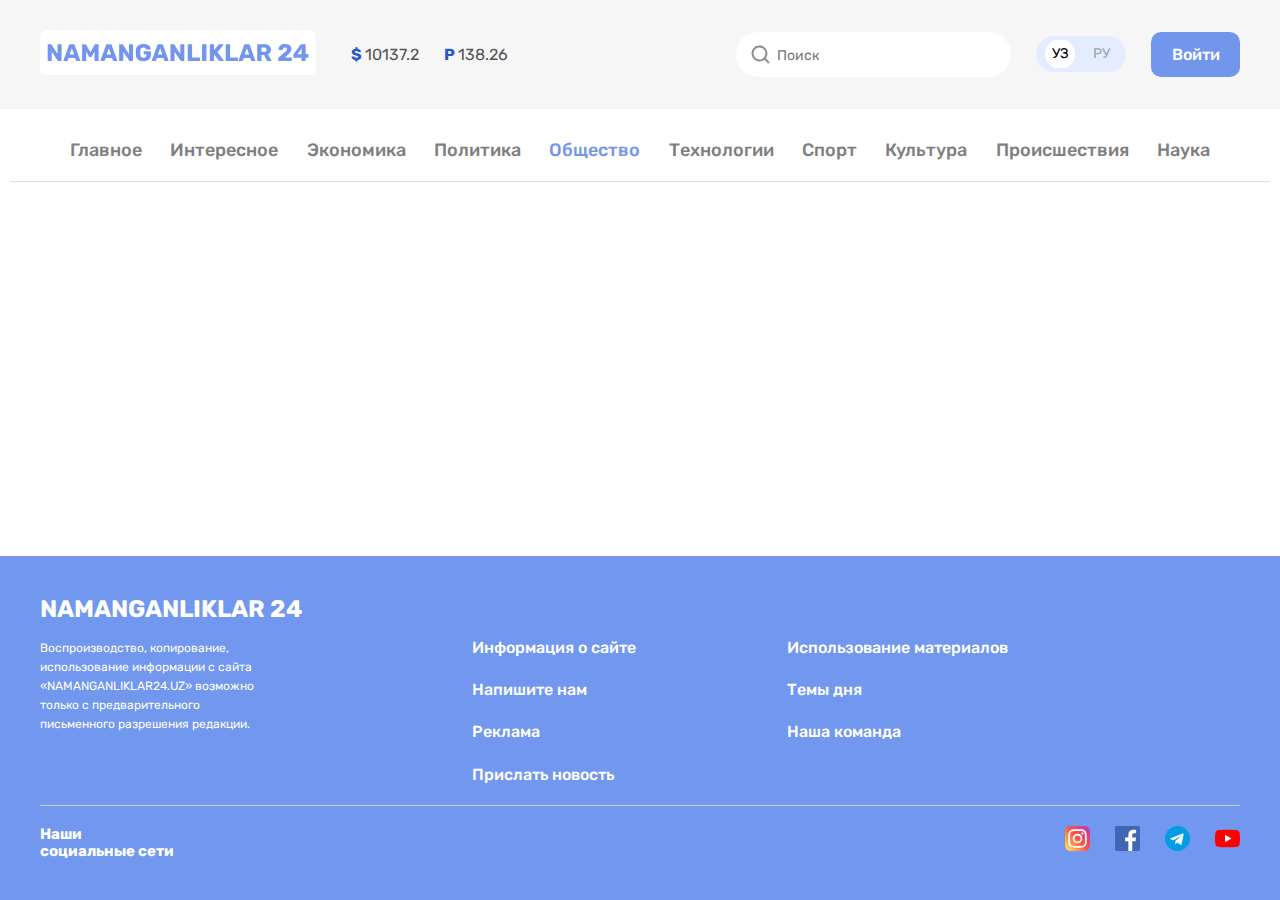
<file: pages/society.html>
<!DOCTYPE html>
<html lang="en">
  <head>
    <meta charset="UTF-8" />
    <meta name="viewport" content="width=device-width, initial-scale=1.0" />
    <title>Namanganliklar | Общество</title>
    <link rel="stylesheet" href="../css/main.min.css" />
    <link
      rel="shortcut icon"
      href="../images/site-logo.jpg"
      type="image/x-icon"
    />
  </head>
  <body>
    <header class="header">
      <div class="header-nav">
        <div class="header__container container">
          <div class="header__container__left">
            <div class="site__logo">
              <a class="site__logo__image" href="../index.html">
                <img
                  class="site__logo__img"
                  src="../icons/logo.svg"
                  alt="site"
                  width="276"
                  height="45"
                />
              </a>
            </div>
            <div class="currency">
              <p class="currency__item"><span class="blue">$ </span> 10137.2</p>
              <p class="currency__item"><span class="blue">P </span>138.26</p>
            </div>
          </div>

          <div class="header__container__right">
            <form action="" class="header__container__right-search">
              <input
                type="text"
                class="header__container__container--search__input"
                placeholder="Поиск"
              />
            </form>

            <div class="lang-toggle">
              <a href="#" class="lang lang--active">УЗ</a>
              <a href="#" class="lang">РУ</a>
            </div>

            <a class="header__container__rigth__btn btn" href="#">Войти</a>
          </div>
        </div>
      </div>
      <nav class="sitelink__container container">
        <ul class="sitelink__list container">
          <li class="sitelink__item">
            <a href="../index.html" class="sitelink__link">Главное</a>
          </li>
          <li class="sitelink__item">
            <a href="./interesting.html" class="sitelink__link">Интересное</a>
          </li>
          <li class="sitelink__item">
            <a href="./economy.html" class="sitelink__link">Экономика</a>
          </li>
          <li class="sitelink__item">
            <a href="./politic.html" class="sitelink__link">Политика</a>
          </li>
          <li class="sitelink__item">
            <a href="./society.html" class="sitelink__link active">Общество</a>
          </li>
          <li class="sitelink__item">
            <a href="./tecnology.html" class="sitelink__link">Технологии</a>
          </li>
          <li class="sitelink__item">
            <a href="./sport.html" class="sitelink__link">Спорт</a>
          </li>
          <li class="sitelink__item">
            <a href="./culture.html" class="sitelink__link">Культура</a>
          </li>
          <li class="sitelink__item">
            <a href="./incident.html" class="sitelink__link">Происшествия</a>
          </li>
          <li class="sitelink__item">
            <a href="./science.html" class="sitelink__link">Наука</a>
          </li>
        </ul>
      </nav>
    </header>
    <main class="main"></main>
    <footer class="footer">
      <div class="footer__container container">
        <div class="footer__contents">
          <h2 class="footer__site__logo">NAMANGANLIKLAR 24</h2>
          <div class="footer__contents_content">
            <p class="footer_content_descraption">
              Воспроизводство, копирование, использование информации с сайта
              «NAMANGANLIKLAR24.UZ» возможно только с предварительного
              письменного разрешения редакции.
            </p>
            <ul class="footer_content-links">
              <li class="footer_content-links-item">
                <a href="#" class="footer_content-link">Информация о сайте</a>
              </li>
              <li class="footer_content-links-item">
                <a href="./contact.html" class="footer_content-link"
                  >Напишите нам</a
                >
              </li>
              <li class="footer_content-links-item">
                <a href="#" class="footer_content-link">Реклама</a>
              </li>
              <li class="footer_content-links-item">
                <a href="#" class="footer_content-link">Прислать новость</a>
              </li>
            </ul>
            <ul class="footer_content-links">
              <li class="footer_content-links-item">
                <a href="#" class="footer_content-link"
                  >Использование материалов</a
                >
              </li>
              <li class="footer_content-links-item">
                <a href="#" class="footer_content-link">Темы дня</a>
              </li>
              <li class="footer_content-links-item">
                <a href="#" class="footer_content-link">Наша команда</a>
              </li>
            </ul>
          </div>
        </div>
        <div class="footer__socals">
          <h2 class="footer__socals-title">
            Наши <br />
            социальные сети
          </h2>
          <ul class="footer__socals-list">
            <li class="footer__socals-list-item">
              <a href="#" class="footer__socals-link"
                ><img
                  src="../icons/instagram.svg"
                  width="25"
                  height="25"
                  alt="Instagram icon"
              /></a>
            </li>
            <li class="footer__socals-list-item">
              <a href="#" class="footer__socals-link"
                ><img
                  src="../icons/facebook.svg"
                  width="25"
                  height="25"
                  alt="Facebook icon"
              /></a>
            </li>
            <li class="footer__socals-list-item">
              <a href="#" class="footer__socals-link"
                ><img
                  src="../icons/telegram.svg"
                  width="25"
                  height="25"
                  alt="Telegram icon"
              /></a>
            </li>
            <li class="footer__socals-list-item">
              <a href="#" class="footer__socals-link">
                <img
                  src="../icons/youtube.svg"
                  width="25"
                  height="25"
                  alt="Youtube icon"
              /></a>
            </li>
          </ul>
        </div>
      </div>
    </footer>
  </body>
</html>
</file>
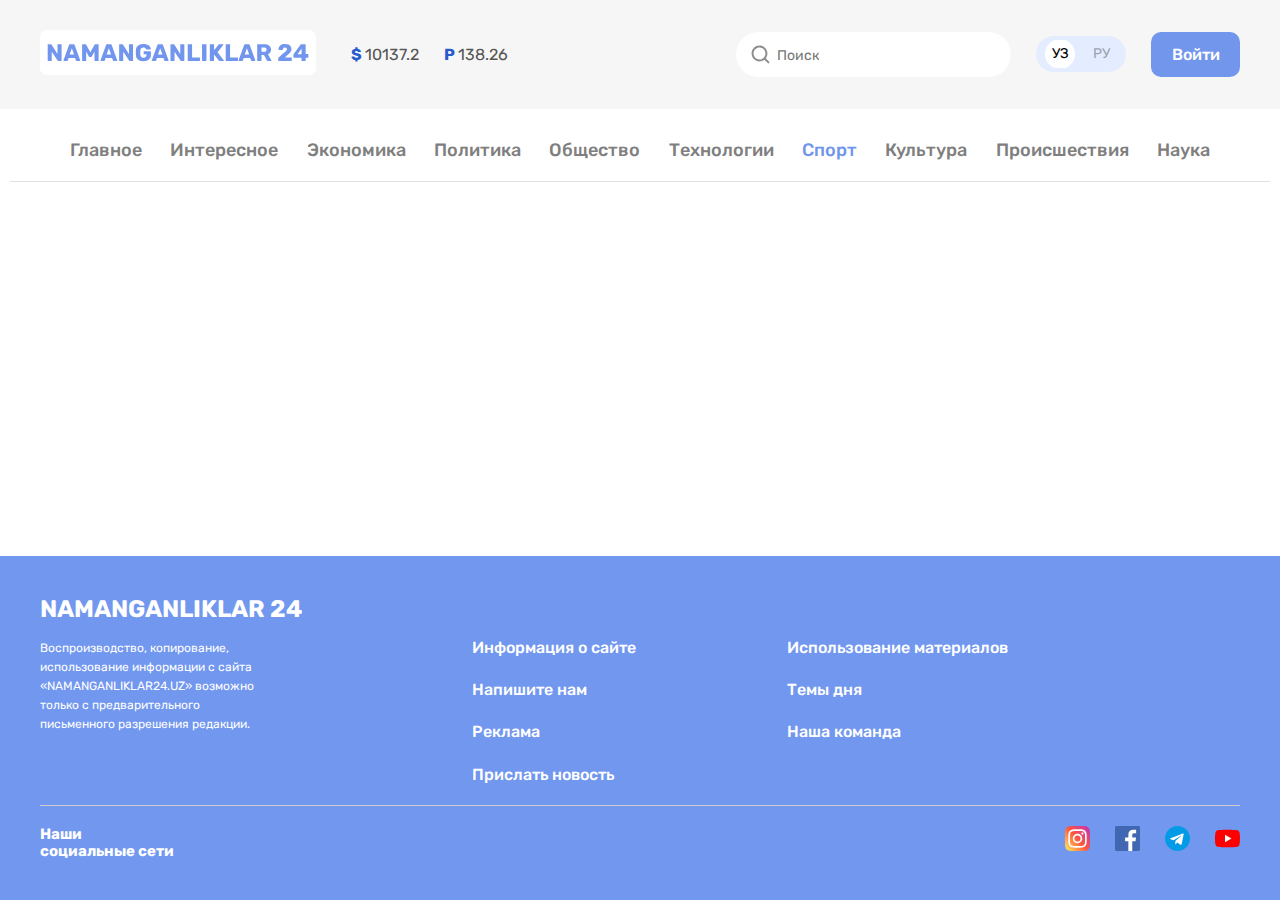
<file: pages/sport.html>
<!DOCTYPE html>
<html lang="en">
  <head>
    <meta charset="UTF-8" />
    <meta name="viewport" content="width=device-width, initial-scale=1.0" />
    <title>Namanganliklar | Спорт</title>
    <link rel="stylesheet" href="../css/main.min.css" />
    <link
      rel="shortcut icon"
      href="../images/site-logo.jpg"
      type="image/x-icon"
    />
  </head>
  <body>
    <header class="header">
      <div class="header-nav">
        <div class="header__container container">
          <div class="header__container__left">
            <div class="site__logo">
              <a class="site__logo__image" href="../index.html">
                <img
                  class="site__logo__img"
                  src="../icons/logo.svg"
                  alt="site"
                  width="276"
                  height="45"
                />
              </a>
            </div>
            <div class="currency">
              <p class="currency__item"><span class="blue">$ </span> 10137.2</p>
              <p class="currency__item"><span class="blue">P </span>138.26</p>
            </div>
          </div>

          <div class="header__container__right">
            <form action="" class="header__container__right-search">
              <input
                type="text"
                class="header__container__container--search__input"
                placeholder="Поиск"
              />
            </form>

            <div class="lang-toggle">
              <a href="#" class="lang lang--active">УЗ</a>
              <a href="#" class="lang">РУ</a>
            </div>

            <a class="header__container__rigth__btn btn" href="#">Войти</a>
          </div>
        </div>
      </div>
      <nav class="sitelink__container container">
        <ul class="sitelink__list container">
          <li class="sitelink__item">
            <a href="../index.html" class="sitelink__link">Главное</a>
          </li>
          <li class="sitelink__item">
            <a href="./interesting.html" class="sitelink__link">Интересное</a>
          </li>
          <li class="sitelink__item">
            <a href="./economy.html" class="sitelink__link">Экономика</a>
          </li>
          <li class="sitelink__item">
            <a href="./politic.html" class="sitelink__link">Политика</a>
          </li>
          <li class="sitelink__item">
            <a href="./society.html" class="sitelink__link">Общество</a>
          </li>
          <li class="sitelink__item">
            <a href="./tecnology.html" class="sitelink__link">Технологии</a>
          </li>
          <li class="sitelink__item">
            <a href="./sport.html" class="sitelink__link active">Спорт</a>
          </li>
          <li class="sitelink__item">
            <a href="./culture.html" class="sitelink__link">Культура</a>
          </li>
          <li class="sitelink__item">
            <a href="./incident.html" class="sitelink__link">Происшествия</a>
          </li>
          <li class="sitelink__item">
            <a href="./science.html" class="sitelink__link">Наука</a>
          </li>
        </ul>
      </nav>
    </header>
    <main class="main"></main>
    <footer class="footer">
      <div class="footer__container container">
        <div class="footer__contents">
          <h2 class="footer__site__logo">NAMANGANLIKLAR 24</h2>
          <div class="footer__contents_content">
            <p class="footer_content_descraption">
              Воспроизводство, копирование, использование информации с сайта
              «NAMANGANLIKLAR24.UZ» возможно только с предварительного
              письменного разрешения редакции.
            </p>
            <ul class="footer_content-links">
              <li class="footer_content-links-item">
                <a href="#" class="footer_content-link">Информация о сайте</a>
              </li>
              <li class="footer_content-links-item">
                <a href="./contact.html" class="footer_content-link"
                  >Напишите нам</a
                >
              </li>
              <li class="footer_content-links-item">
                <a href="#" class="footer_content-link">Реклама</a>
              </li>
              <li class="footer_content-links-item">
                <a href="#" class="footer_content-link">Прислать новость</a>
              </li>
            </ul>
            <ul class="footer_content-links">
              <li class="footer_content-links-item">
                <a href="#" class="footer_content-link"
                  >Использование материалов</a
                >
              </li>
              <li class="footer_content-links-item">
                <a href="#" class="footer_content-link">Темы дня</a>
              </li>
              <li class="footer_content-links-item">
                <a href="#" class="footer_content-link">Наша команда</a>
              </li>
            </ul>
          </div>
        </div>
        <div class="footer__socals">
          <h2 class="footer__socals-title">
            Наши <br />
            социальные сети
          </h2>
          <ul class="footer__socals-list">
            <li class="footer__socals-list-item">
              <a href="#" class="footer__socals-link"
                ><img
                  src="../icons/instagram.svg"
                  width="25"
                  height="25"
                  alt="Instagram icon"
              /></a>
            </li>
            <li class="footer__socals-list-item">
              <a href="#" class="footer__socals-link"
                ><img
                  src="../icons/facebook.svg"
                  width="25"
                  height="25"
                  alt="Facebook icon"
              /></a>
            </li>
            <li class="footer__socals-list-item">
              <a href="#" class="footer__socals-link"
                ><img
                  src="../icons/telegram.svg"
                  width="25"
                  height="25"
                  alt="Telegram icon"
              /></a>
            </li>
            <li class="footer__socals-list-item">
              <a href="#" class="footer__socals-link">
                <img
                  src="../icons/youtube.svg"
                  width="25"
                  height="25"
                  alt="Youtube icon"
              /></a>
            </li>
          </ul>
        </div>
      </div>
    </footer>
  </body>
</html>
</file>
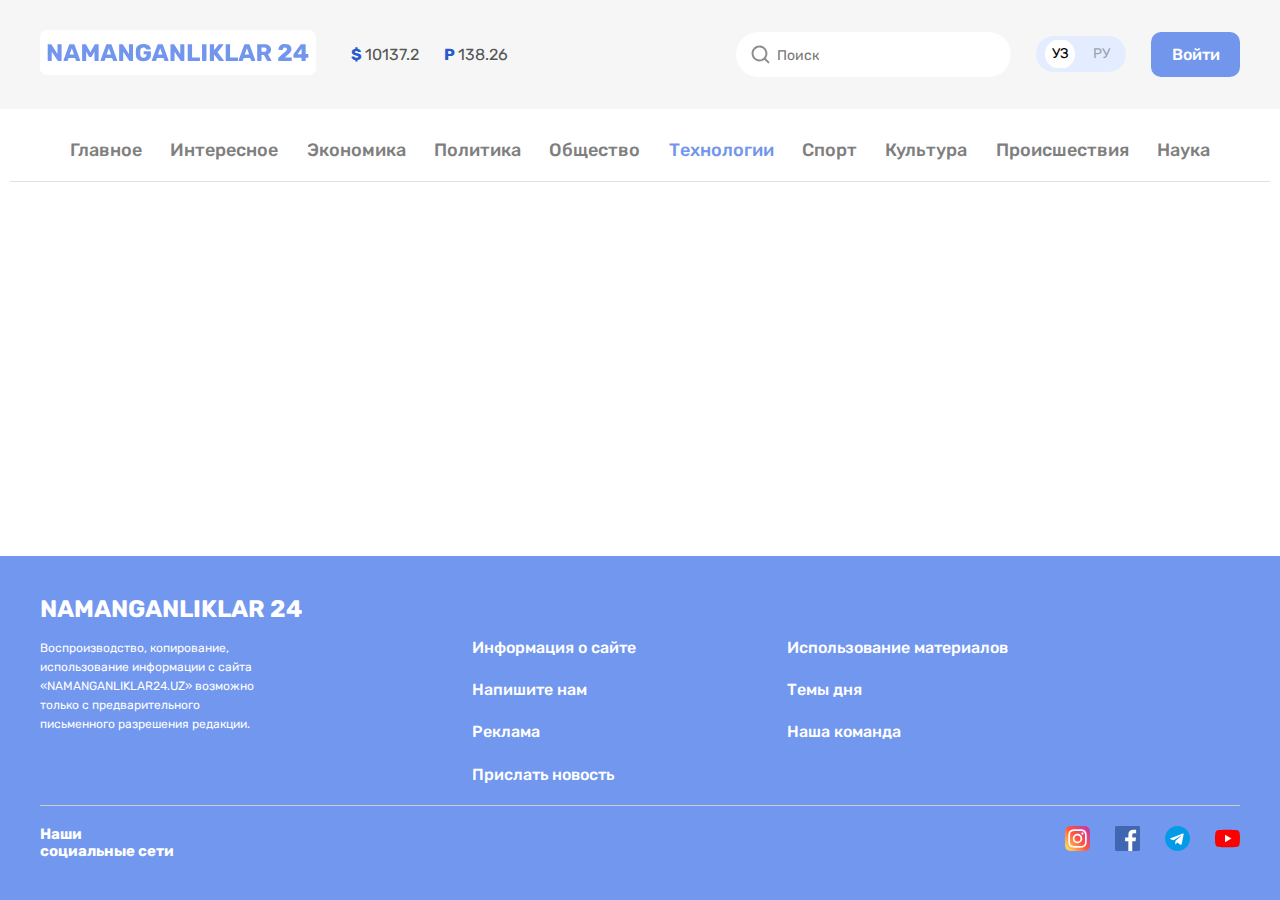
<file: pages/tecnology.html>
<!DOCTYPE html>
<html lang="en">
  <head>
    <meta charset="UTF-8" />
    <meta name="viewport" content="width=device-width, initial-scale=1.0" />
    <title>Namanganliklar | Технологии</title>
    <link rel="stylesheet" href="../css/main.min.css" />
    <link
      rel="shortcut icon"
      href="../images/site-logo.jpg"
      type="image/x-icon"
    />
  </head>
  <body>
    <header class="header">
      <div class="header-nav">
        <div class="header__container container">
          <div class="header__container__left">
            <div class="site__logo">
              <a class="site__logo__image" href="../index.html">
                <img
                  class="site__logo__img"
                  src="../icons/logo.svg"
                  alt="site"
                  width="276"
                  height="45"
                />
              </a>
            </div>
            <div class="currency">
              <p class="currency__item"><span class="blue">$ </span> 10137.2</p>
              <p class="currency__item"><span class="blue">P </span>138.26</p>
            </div>
          </div>

          <div class="header__container__right">
            <form action="" class="header__container__right-search">
              <input
                type="text"
                class="header__container__container--search__input"
                placeholder="Поиск"
              />
            </form>

            <div class="lang-toggle">
              <a href="#" class="lang lang--active">УЗ</a>
              <a href="#" class="lang">РУ</a>
            </div>

            <a class="header__container__rigth__btn btn" href="#">Войти</a>
          </div>
        </div>
      </div>
      <nav class="sitelink__container container">
        <ul class="sitelink__list container">
          <li class="sitelink__item">
            <a href="../index.html" class="sitelink__link">Главное</a>
          </li>
          <li class="sitelink__item">
            <a href="./interesting.html" class="sitelink__link">Интересное</a>
          </li>
          <li class="sitelink__item">
            <a href="./economy.html" class="sitelink__link">Экономика</a>
          </li>
          <li class="sitelink__item">
            <a href="./politic.html" class="sitelink__link">Политика</a>
          </li>
          <li class="sitelink__item">
            <a href="./society.html" class="sitelink__link">Общество</a>
          </li>
          <li class="sitelink__item">
            <a href="./tecnology.html" class="sitelink__link active"
              >Технологии</a
            >
          </li>
          <li class="sitelink__item">
            <a href="./sport.html" class="sitelink__link">Спорт</a>
          </li>
          <li class="sitelink__item">
            <a href="./culture.html" class="sitelink__link">Культура</a>
          </li>
          <li class="sitelink__item">
            <a href="./incident.html" class="sitelink__link">Происшествия</a>
          </li>
          <li class="sitelink__item">
            <a href="./science.html" class="sitelink__link">Наука</a>
          </li>
        </ul>
      </nav>
    </header>
    <main class="main"></main>
    <footer class="footer">
      <div class="footer__container container">
        <div class="footer__contents">
          <h2 class="footer__site__logo">NAMANGANLIKLAR 24</h2>
          <div class="footer__contents_content">
            <p class="footer_content_descraption">
              Воспроизводство, копирование, использование информации с сайта
              «NAMANGANLIKLAR24.UZ» возможно только с предварительного
              письменного разрешения редакции.
            </p>
            <ul class="footer_content-links">
              <li class="footer_content-links-item">
                <a href="#" class="footer_content-link">Информация о сайте</a>
              </li>
              <li class="footer_content-links-item">
                <a href="./contact.html" class="footer_content-link"
                  >Напишите нам</a
                >
              </li>
              <li class="footer_content-links-item">
                <a href="#" class="footer_content-link">Реклама</a>
              </li>
              <li class="footer_content-links-item">
                <a href="#" class="footer_content-link">Прислать новость</a>
              </li>
            </ul>
            <ul class="footer_content-links">
              <li class="footer_content-links-item">
                <a href="#" class="footer_content-link"
                  >Использование материалов</a
                >
              </li>
              <li class="footer_content-links-item">
                <a href="#" class="footer_content-link">Темы дня</a>
              </li>
              <li class="footer_content-links-item">
                <a href="#" class="footer_content-link">Наша команда</a>
              </li>
            </ul>
          </div>
        </div>
        <div class="footer__socals">
          <h2 class="footer__socals-title">
            Наши <br />
            социальные сети
          </h2>
          <ul class="footer__socals-list">
            <li class="footer__socals-list-item">
              <a href="#" class="footer__socals-link"
                ><img
                  src="../icons/instagram.svg"
                  width="25"
                  height="25"
                  alt="Instagram icon"
              /></a>
            </li>
            <li class="footer__socals-list-item">
              <a href="#" class="footer__socals-link"
                ><img
                  src="../icons/facebook.svg"
                  width="25"
                  height="25"
                  alt="Facebook icon"
              /></a>
            </li>
            <li class="footer__socals-list-item">
              <a href="#" class="footer__socals-link"
                ><img
                  src="../icons/telegram.svg"
                  width="25"
                  height="25"
                  alt="Telegram icon"
              /></a>
            </li>
            <li class="footer__socals-list-item">
              <a href="#" class="footer__socals-link">
                <img
                  src="../icons/youtube.svg"
                  width="25"
                  height="25"
                  alt="Youtube icon"
              /></a>
            </li>
          </ul>
        </div>
      </div>
    </footer>
  </body>
</html>
</file>
<file: css/main.min.css>
/*! normalize.css v8.0.1 | MIT License | github.com/necolas/normalize.css */html{line-height:1.15;-webkit-text-size-adjust:100%}body{margin:0}main{display:block}h1{font-size:2em;margin:.67em 0}hr{-webkit-box-sizing:content-box;box-sizing:content-box;height:0;overflow:visible}pre{font-family:monospace,monospace;font-size:1em}a{background-color:rgba(0,0,0,0)}abbr[title]{border-bottom:none;text-decoration:underline;-webkit-text-decoration:underline dotted;text-decoration:underline dotted}b,strong{font-weight:bolder}code,kbd,samp{font-family:monospace,monospace;font-size:1em}small{font-size:80%}sub,sup{font-size:75%;line-height:0;position:relative;vertical-align:baseline}sub{bottom:-0.25em}sup{top:-0.5em}img{border-style:none}button,input,optgroup,select,textarea{font-family:inherit;font-size:100%;line-height:1.15;margin:0}button,input{overflow:visible}button,select{text-transform:none}button,[type=button],[type=reset],[type=submit]{-webkit-appearance:button}button::-moz-focus-inner,[type=button]::-moz-focus-inner,[type=reset]::-moz-focus-inner,[type=submit]::-moz-focus-inner{border-style:none;padding:0}button:-moz-focusring,[type=button]:-moz-focusring,[type=reset]:-moz-focusring,[type=submit]:-moz-focusring{outline:1px dotted ButtonText}fieldset{padding:.35em .75em .625em}legend{-webkit-box-sizing:border-box;box-sizing:border-box;color:inherit;display:table;max-width:100%;padding:0;white-space:normal}progress{vertical-align:baseline}textarea{overflow:auto}[type=checkbox],[type=radio]{-webkit-box-sizing:border-box;box-sizing:border-box;padding:0}[type=number]::-webkit-inner-spin-button,[type=number]::-webkit-outer-spin-button{height:auto}[type=search]{-webkit-appearance:textfield;outline-offset:-2px}[type=search]::-webkit-search-decoration{-webkit-appearance:none}::-webkit-file-upload-button{-webkit-appearance:button;font:inherit}details{display:block}summary{display:list-item}template{display:none}[hidden]{display:none}*,::after,::before{margin:0;padding:0;-webkit-box-sizing:border-box;box-sizing:border-box}html{height:100%;font-size:62.5%;scroll-behavior:smooth}a{text-decoration:none;display:inline-block}ul,ol{list-style:none}img{display:-webkit-box;display:-ms-flexbox;display:flex;-o-object-fit:cover;object-fit:cover}body{display:-webkit-box;display:-ms-flexbox;display:flex;-webkit-box-orient:vertical;-webkit-box-direction:normal;-ms-flex-direction:column;flex-direction:column;height:100%;font-family:"Rubik",sans-serif}main{-webkit-box-flex:1;-ms-flex-positive:1;flex-grow:1}h1{margin:0}.container{width:100%;max-width:1260px;margin-left:auto;margin-right:auto;padding-left:30px;padding-right:30px}.btn{display:-webkit-box;display:-ms-flexbox;display:flex;padding:1.3rem 2rem;-webkit-box-pack:center;-ms-flex-pack:center;justify-content:center;-webkit-box-align:center;-ms-flex-align:center;align-items:center;border-radius:10px}.footer{background-color:#7297ef;padding-top:4rem;padding-bottom:4rem;color:#fff}.footer__site__logo{font-weight:700;font-size:2.4rem;margin-bottom:1.5rem}.footer__contents_content{display:-webkit-box;display:-ms-flexbox;display:flex;border-bottom:1px solid #cecece;margin-bottom:2rem}.footer__contents_content :nth-child(2){margin-right:10rem}.footer_content_descraption{width:100%;max-width:229px;margin-right:20.3rem;font-size:1.2rem;line-height:1.9rem;letter-spacing:0%;margin-bottom:7.1rem}.footer_content-links{display:-webkit-box;display:-ms-flexbox;display:flex;-webkit-box-orient:vertical;-webkit-box-direction:normal;-ms-flex-direction:column;flex-direction:column;gap:2.4rem}.footer_content-link{font-weight:500;font-size:1.6rem;color:#fff}.footer__socals{display:-webkit-box;display:-ms-flexbox;display:flex;-webkit-box-pack:justify;-ms-flex-pack:justify;justify-content:space-between}.footer__socals-title{width:161px}.footer__socals-list{display:-webkit-box;display:-ms-flexbox;display:flex;gap:2.5rem}.header-nav{background-color:#f6f6f6}.header__container{padding-top:3rem;padding-bottom:3rem;display:-webkit-box;display:-ms-flexbox;display:flex;-webkit-box-pack:justify;-ms-flex-pack:justify;justify-content:space-between}.currency{display:-webkit-box;display:-ms-flexbox;display:flex;gap:2.5rem;-webkit-box-align:center;-ms-flex-align:center;align-items:center}.currency__item{color:#555;font-size:16px;font-style:normal;font-weight:400;line-height:normal}.blue{color:#2959ce;font-size:16px;font-style:normal;font-weight:700;line-height:normal}.header__container__left{display:-webkit-box;display:-ms-flexbox;display:flex;gap:3.5rem}.header__container__right{display:-webkit-box;display:-ms-flexbox;display:flex;-webkit-box-align:center;-ms-flex-align:center;align-items:center;gap:2.5rem}.header__container__container--search__input{padding:15px 192px 13px 41px;background-image:url("../icons/search-logo.svg");background-repeat:no-repeat;background-size:19px 19px;background-position:center left 15px;width:275px;height:45px;border-radius:60px;background-color:#fff;border:none;color:#8d8d8d;font-size:14px;font-style:normal;font-weight:400;line-height:normal}.lang-toggle{display:-webkit-inline-box;display:-ms-inline-flexbox;display:inline-flex;background-color:#e4edff;border-radius:39px;padding:4px;width:70;height:36}.lang{display:inline-block;padding:6px 12px;border-radius:10%;font-size:14px;color:#9ca3af;text-decoration:none}.lang--active{background-image:url("../icons/circle.png");background-repeat:no-repeat;background-position:left 5px center;text-align:center;color:#000}.header__container__rigth__btn{display:-webkit-box;display:-ms-flexbox;display:flex;width:89px;padding:13px 20px;-webkit-box-pack:center;-ms-flex-pack:center;justify-content:center;-webkit-box-align:center;-ms-flex-align:center;align-items:center;gap:10px;border-radius:10px;background-color:#7296ec;color:#fff;font-size:16px;font-style:normal;font-weight:500;line-height:normal}.sitelink__container{margin-top:3rem;margin-bottom:4rem;border-bottom:1px solid #e0e0e0;padding-bottom:2rem}.sitelink__list{display:-webkit-box;display:-ms-flexbox;display:flex;-webkit-box-pack:justify;-ms-flex-pack:justify;justify-content:space-between;-webkit-box-align:center;-ms-flex-align:center;align-items:center}.sitelink__link{color:#7f7f7f;text-align:center;font-size:18px;font-style:normal;font-weight:500;line-height:normal}.sitelink__link:hover{color:#7296ec;font-weight:500;font-size:1.8rem}.active{color:#7296ec;font-weight:500;font-size:1.8rem}.banner-red{width:1200px;height:128px;border-radius:8px;background-image:url("../images/red-ad.png");background-repeat:no-repeat;background-size:cover;margin:0 auto;margin-bottom:5rem}.news{display:grid;grid-template-columns:repeat(3, 1fr);gap:24px;-webkit-box-pack:center;-ms-flex-pack:center;justify-content:center;margin:0 auto;max-width:1200px;margin-bottom:6rem}.news__card{background-color:#f6f6f6;border-radius:12px;padding:16px;-webkit-box-shadow:0 4px 8px rgba(0,0,0,.05);box-shadow:0 4px 8px rgba(0,0,0,.05);display:-webkit-box;display:-ms-flexbox;display:flex;-webkit-box-orient:vertical;-webkit-box-direction:normal;-ms-flex-direction:column;flex-direction:column;-webkit-box-pack:justify;-ms-flex-pack:justify;justify-content:space-between;overflow:hidden}.news__title{color:#000;font-size:20px;font-style:normal;font-weight:500;line-height:2.6rem;width:358px}.news__title:hover{color:#7296ec}.news__description{color:#4a4b4c;font-size:16px;font-style:normal;font-weight:400;line-height:2.2rem;width:340px}.news__image{width:359px;height:165px;-o-object-fit:cover;object-fit:cover;border-radius:12px}.news__footer{display:-webkit-box;display:-ms-flexbox;display:flex;-webkit-box-align:center;-ms-flex-align:center;align-items:center;gap:8px}.news__icon{width:20px;height:20px;border-radius:5px}.news__subtitle{color:#5e5f61;font-size:12px;font-style:normal;font-weight:400;line-height:normal}.news__card:nth-child(1){width:393px;height:404px}.news__card:nth-child(2){width:394px;height:382px}.news__card:nth-child(3){width:392px;height:382px}.news__card:nth-child(4){width:393px;height:404px}.news__card:nth-child(5){width:394px;height:382px}.news__card:nth-child(6){width:392px;height:382px}.notification{margin-bottom:6rem}.notification__content{background-image:url("../icons/background-notification.png");background-repeat:no-repeat;width:1050px;height:100px;-ms-flex-negative:0;flex-shrink:0;margin:0 auto;display:-webkit-box;display:-ms-flexbox;display:flex;-webkit-box-align:center;-ms-flex-align:center;align-items:center;-webkit-box-pack:justify;-ms-flex-pack:justify;justify-content:space-between;padding:24px 71px 24px 29px}.notification__title{color:#000;font-family:Rubik;font-size:20px;font-style:normal;font-weight:500;line-height:26px;width:404px}.notification__btn{display:-webkit-inline-box;display:-ms-inline-flexbox;display:inline-flex;padding:13px 30px;-webkit-box-align:start;-ms-flex-align:start;align-items:flex-start;gap:10px;border-radius:10px;background:#f78b3b;color:#fff;font-size:20px;font-style:normal;font-weight:500;line-height:normal}.world-news{display:-webkit-box;display:-ms-flexbox;display:flex;-webkit-box-pack:justify;-ms-flex-pack:justify;justify-content:space-between;gap:32px;margin-top:40px}.world__news__content{display:-webkit-box;display:-ms-flexbox;display:flex;-webkit-box-pack:justify;-ms-flex-pack:justify;justify-content:space-between;gap:1rem}.world-news__left{-webkit-box-flex:2;-ms-flex:2;flex:2;display:-webkit-box;display:-ms-flexbox;display:flex;-webkit-box-orient:vertical;-webkit-box-direction:normal;-ms-flex-direction:column;flex-direction:column;gap:16px}.world__news__left__title{color:#000;font-size:24px;font-style:normal;font-weight:500;line-height:normal;margin-bottom:2rem}.world-news__card{width:797px;display:-webkit-box;display:-ms-flexbox;display:flex;gap:16px;background-color:#f6f6f6;border-radius:12px;margin-bottom:1rem;padding:20px 20px;-webkit-box-shadow:0 2px 4px rgba(0,0,0,.05);box-shadow:0 2px 4px rgba(0,0,0,.05)}.world-news__img{width:210px;height:165px;border-radius:10px;-o-object-fit:cover;object-fit:cover}.world-news__title{width:535px;color:#000;font-size:20px;font-style:normal;font-weight:500;line-height:26px;padding-bottom:1rem}.world-news__title:hover{color:#7296ec}.world-news__description{width:535px;color:#4a4b4c;font-size:16px;font-style:normal;font-weight:400;line-height:22px}.news__footer{display:-webkit-box;display:-ms-flexbox;display:flex;-webkit-box-align:center;-ms-flex-align:center;align-items:center;gap:1rem;font-size:12px;margin-top:2rem;margin-bottom:2.3rem}.news__icon{width:20px;height:20px;border-radius:5px;-o-object-fit:cover;object-fit:cover}.news__subtitle{color:#5e5f61;font-size:12px;font-style:normal;font-weight:400;line-height:normal}.world-news__more{margin-top:1.7rem;width:796px;height:53px;padding:17px 343px;border:none;cursor:pointer;border-radius:10px;-webkit-box-align:center;-ms-flex-align:center;align-items:center;background-color:#eaeaea;margin-bottom:10rem;color:#000;font-size:16px;font-style:normal;font-weight:500;line-height:normal}.world-news__more:hover{background-color:#7297ef;color:#fff}.world__news__right{-webkit-box-flex:1;-ms-flex:1;flex:1;display:-webkit-box;display:-ms-flexbox;display:flex;-webkit-box-orient:vertical;-webkit-box-direction:normal;-ms-flex-direction:column;flex-direction:column;gap:16px;margin-top:5rem}.world__news__right__content{background-color:#f6f6f6;border-radius:15px;padding:20px;width:393px;height:450px}.section__title{color:#000;font-size:24px;font-style:normal;font-weight:500;line-height:normal}.world__news__list{list-style:none;padding:0;margin:0}.world__news__item{border-bottom:1px solid #d2d2d2}.world__news__item:last-child{border-bottom:none}.world__news__link{display:block;text-decoration:none;color:#111;font-size:14px;font-weight:500;line-height:1.3;margin-top:2.5rem;margin-bottom:.8rem}.world__news__link:hover{color:#7296ec}.world__news__description{color:#5e5f61;font-size:13px;font-style:normal;font-weight:400;line-height:normal;margin-bottom:2rem}.main-news__banner{border-radius:12px;width:100%;-o-object-fit:cover;object-fit:cover}.banner-blue{width:1200px;height:128px;border-radius:8px;background-image:url("../images/blue-ad.png");background-repeat:no-repeat;background-size:cover;background-position:center;margin:0 auto;margin-bottom:5rem}.interesting{margin-bottom:10rem}.interesting__title{font-weight:500;font-size:2.4rem;color:#000;margin-bottom:2rem}.interesting__content{display:-webkit-box;display:-ms-flexbox;display:flex;-webkit-box-pack:justify;-ms-flex-pack:justify;justify-content:space-between;gap:1rem}.interesting__left-content{display:-webkit-box;display:-ms-flexbox;display:flex;-webkit-box-orient:vertical;-webkit-box-direction:normal;-ms-flex-direction:column;flex-direction:column;gap:1rem}.interesting__left-item{display:-webkit-box;display:-ms-flexbox;display:flex;background-color:#f6f6f6;border-radius:1.5rem;padding:2rem 1.7rem;gap:1.5rem}.interesting__left-img{border-radius:1rem}.interesting__left-link{display:-webkit-box;display:-ms-flexbox;display:flex;-webkit-box-orient:vertical;-webkit-box-direction:normal;-ms-flex-direction:column;flex-direction:column;gap:1rem;color:#5e5f61;margin-bottom:1.7rem}.interesting__left-link:hover h2{color:#7296ec}.interesting__left-title{font-weight:500;font-size:2rem;line-height:2.6rem;color:#000}.interesting__left-description{font-size:1.6rem;line-height:2.2rem;color:#5e5f61}.interesting__left-official{display:-webkit-box;display:-ms-flexbox;display:flex;-webkit-box-align:center;-ms-flex-align:center;align-items:center;gap:1rem}.interesting__left-official img{border-radius:.5rem}.interesting__left-official__title{display:-webkit-box;display:-ms-flexbox;display:flex;-webkit-box-align:center;-ms-flex-align:center;align-items:center;gap:.5rem;color:#5e5f61}.view-all{-webkit-box-pack:center;-ms-flex-pack:center;justify-content:center}.view-all:hover{background-color:#7297ef}.view-all:hover .view-all-link{color:#fff}.view-all-link{width:100%;text-align:center;font-weight:500;font-size:1.6rem;color:#000}.interesting__right__title{font-weight:500;font-size:2.4rem;margin-bottom:2.5rem}.interesting__right-list{padding-top:2rem;padding-left:1.7rem;padding-right:1.7rem;background-color:#f6f6f6;border-radius:1.5rem;width:100%;max-width:393px;margin-bottom:1rem}.interesting__right-item{padding-bottom:2rem}.interesting__right-item:hover h2{color:#7296ec}.interesting__right-item:nth-child(2),.interesting__right-item:nth-child(3),.interesting__right-item:nth-child(4){border-bottom:1px solid #cecece;margin-bottom:2rem}.interesting__right-item__title{font-weight:500;font-size:1.8rem;line-height:2.4rem;margin-bottom:.8rem;color:#000}.interesting__right__official{font-size:1.3rem;color:#5e5f61}.interesting__right-item_img{border-radius:1.5rem;width:393px;height:553px}.contact__section{margin-bottom:10rem}.contact__container{display:-webkit-box;display:-ms-flexbox;display:flex;-webkit-box-pack:justify;-ms-flex-pack:justify;justify-content:space-between;gap:1rem}.contact-left{width:100%;max-width:696px}.contact-left-title{font-weight:500;font-size:2.4rem;margin-bottom:2rem}.contact__form{display:-webkit-box;display:-ms-flexbox;display:flex;gap:10px;-ms-flex-wrap:wrap;flex-wrap:wrap;-webkit-box-pack:end;-ms-flex-pack:end;justify-content:end}.contact__form input,.contact__form textarea{border:1px solid rgba(0,0,0,.2);padding:1.6rem 2rem;border-radius:1rem;width:100%;font-size:1.6rem;-webkit-transition:border-color .3s ease;transition:border-color .3s ease}.contact__form input:focus,.contact__form textarea:focus{outline:none;border-color:#7297ef}.contact__form textarea{height:180px}.contact__form-name{width:100%;max-width:343px}.contact__form-number{width:100%;max-width:343px}#contact__form-btn{width:145px;background-color:#7297ef;color:#fff;font-weight:500;border:none;border-radius:10px;padding:1.4rem 0;cursor:pointer;-webkit-transition:background-color .3s ease;transition:background-color .3s ease}#contact__form-btn:hover{background-color:#5d83dc}.contact__form-btn{width:145px}.contact-right{display:-webkit-box;display:-ms-flexbox;display:flex;-webkit-box-orient:vertical;-webkit-box-direction:normal;-ms-flex-direction:column;flex-direction:column;gap:1rem;width:100%;max-width:494px}.contact__info{display:-webkit-box;display:-ms-flexbox;display:flex;-webkit-box-orient:vertical;-webkit-box-direction:normal;-ms-flex-direction:column;flex-direction:column;gap:2rem;margin-top:4.8rem;background-color:#f6f6f6;border-radius:1rem;border:1px solid #d2d2d2;padding:4rem 2.5rem 2rem 2.5rem}.contact__info-item:nth-child(1),.contact__info-item:nth-child(2){border-bottom:1px solid #d2d2d2}.contact__info-item h3{font-weight:500;font-size:2rem;margin-bottom:.7rem}.contact__info-item p,.contact__info-item a{font-size:1.6rem;margin-bottom:2rem;color:#000}.contact__info-item p:last-child,.contact__info-item a:last-child{margin-bottom:0}.contents__container{display:-webkit-box;display:-ms-flexbox;display:flex;-webkit-box-pack:justify;-ms-flex-pack:justify;justify-content:space-between;gap:1rem;margin-bottom:6rem}.contents-left{display:-webkit-box;display:-ms-flexbox;display:flex;-webkit-box-orient:vertical;-webkit-box-direction:normal;-ms-flex-direction:column;flex-direction:column;width:100%;max-width:797px}.content__caption{display:-webkit-box;display:-ms-flexbox;display:flex;-webkit-box-align:center;-ms-flex-align:center;align-items:center;gap:1rem;margin-bottom:3rem}.content__image{border-radius:.5rem}.content__title{font-size:1.4rem;color:#5e5f61}.contents-left__title{font-weight:500;font-size:2.6rem;line-height:3.6rem;margin-bottom:2rem}.contents-left__content{display:-webkit-box;display:-ms-flexbox;display:flex;-webkit-box-orient:vertical;-webkit-box-direction:normal;-ms-flex-direction:column;flex-direction:column;gap:2.5rem}.contents-left__content__image{border-radius:1.3rem}.contents-left__content__descraption{font-size:2rem;line-height:3rem}.contents-left__content__button-line{width:100%;max-width:780px;height:1px;background-color:#cecece;margin:0;margin-top:3rem;margin-bottom:6rem}.contents__right__title{font-weight:500;font-size:2.4rem;margin-bottom:2.5rem}.contents__right-list{padding-top:2rem;padding-left:1.7rem;padding-right:1.7rem;background-color:#f6f6f6;border-radius:1.5rem;width:100%;max-width:393px;margin-bottom:1rem}.contents__right-item{padding-bottom:2rem}.contents__right-item:hover{color:#7296ec}.contents__right-item:nth-child(2),.contents__right-item:nth-child(3),.contents__right-item:nth-child(4),.contents__right-item:nth-child(5){border-bottom:1px solid #cecece;margin-bottom:2rem}.contents__right-item__title{font-weight:500;font-size:1.8rem;line-height:2.4rem;margin-bottom:.8rem;color:#000}.contents__right__official{font-size:1.3rem;color:#5e5f61}.contents__right-item_img{border-radius:1.5rem;width:393px;height:338px}.you-contents{margin-bottom:10rem}.you-contents__title{font-weight:500;font-size:2.4rem;margin-bottom:2rem}.you-contents__list{display:-webkit-box;display:-ms-flexbox;display:flex;-webkit-box-pack:justify;-ms-flex-pack:justify;justify-content:space-between}.you-contents__item{display:-webkit-box;display:-ms-flexbox;display:flex;-webkit-box-orient:vertical;-webkit-box-direction:normal;-ms-flex-direction:column;flex-direction:column;width:100%;max-width:393px;background-color:#f6f6f6;border-radius:1.5rem}.you-contents__item:hover .you-contents__item__title{color:#7296ec}.you-contents__item:nth-child(1){padding-top:2rem;padding-bottom:1.5rem;padding-left:1.7rem;padding-right:1.8rem}.you-contents__item:nth-child(2){padding-top:2rem;padding-bottom:1.5rem;padding-left:1.7rem;padding-right:3rem}.you-contents__item:nth-child(3){padding-top:2rem;padding-bottom:1.5rem;padding-left:1.6rem;padding-right:2.3rem}.you-contents__item:nth-child(3) .you-contents__item__title{width:338px}.you-contents__item__link{color:#000}.you-contents__item__title{font-weight:500;font-size:2rem;line-height:2.6rem;margin-bottom:1rem}.you-contents__item__descraption{font-size:1.6rem;line-height:2.2rem;margin-bottom:2rem;color:#4a4b4c}.you-contents__sourse{display:-webkit-box;display:-ms-flexbox;display:flex;-webkit-box-align:center;-ms-flex-align:center;align-items:center;gap:1rem}.you-contents__sourse_image{width:20px;height:20px;border-radius:.5rem}.you-contents__sourse_title{display:-webkit-box;display:-ms-flexbox;display:flex;gap:.5rem;font-size:1.4rem;color:#5e5f61}@font-face{font-display:swap;font-family:"Rubik";font-style:normal;font-weight:400;src:url("../fonts/rubik-v28-cyrillic_latin-regular.woff2") format("woff2")}@font-face{font-display:swap;font-family:"Rubik";font-style:normal;font-weight:500;src:url("../fonts/rubik-v28-cyrillic_latin-500.woff2") format("woff2")}@font-face{font-display:swap;font-family:"Rubik";font-style:normal;font-weight:700;src:url("../fonts/rubik-v28-cyrillic_latin-700.woff2") format("woff2")}/*# sourceMappingURL=main.min.css.map */
</file>
